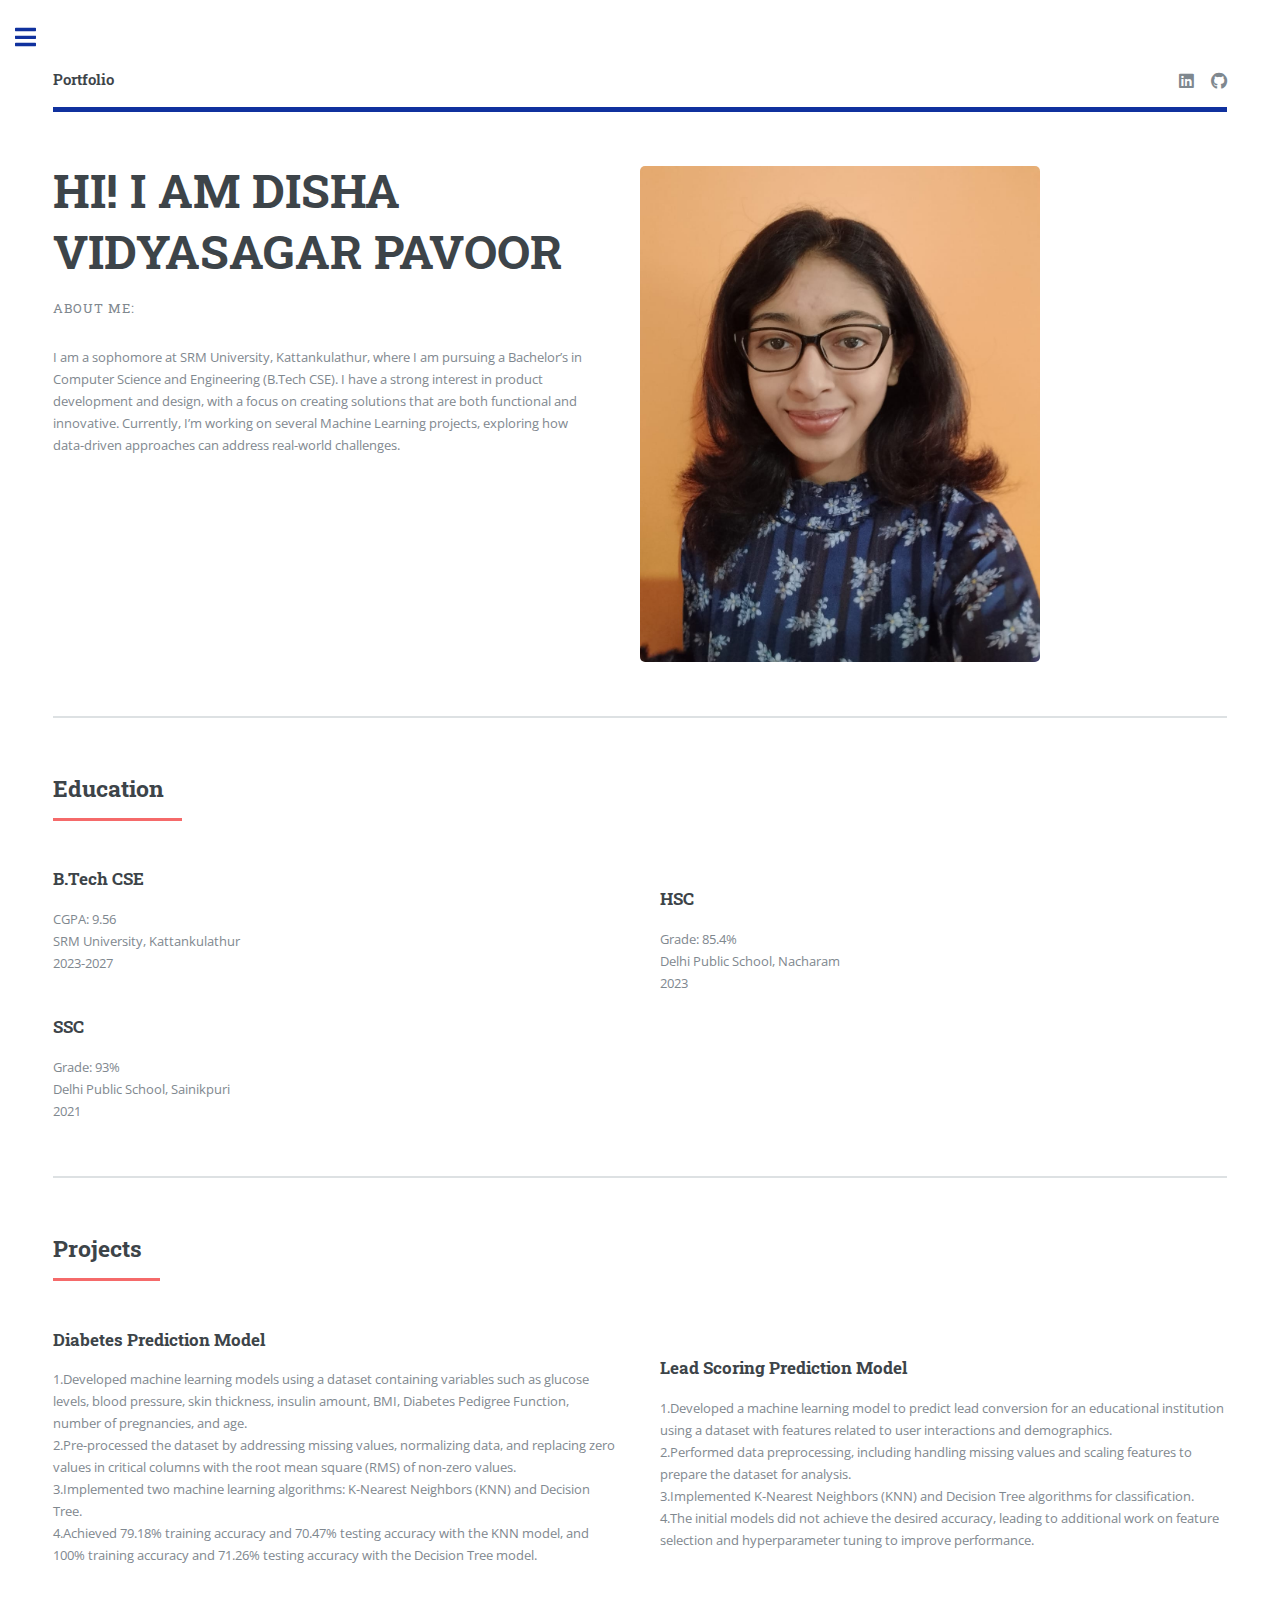
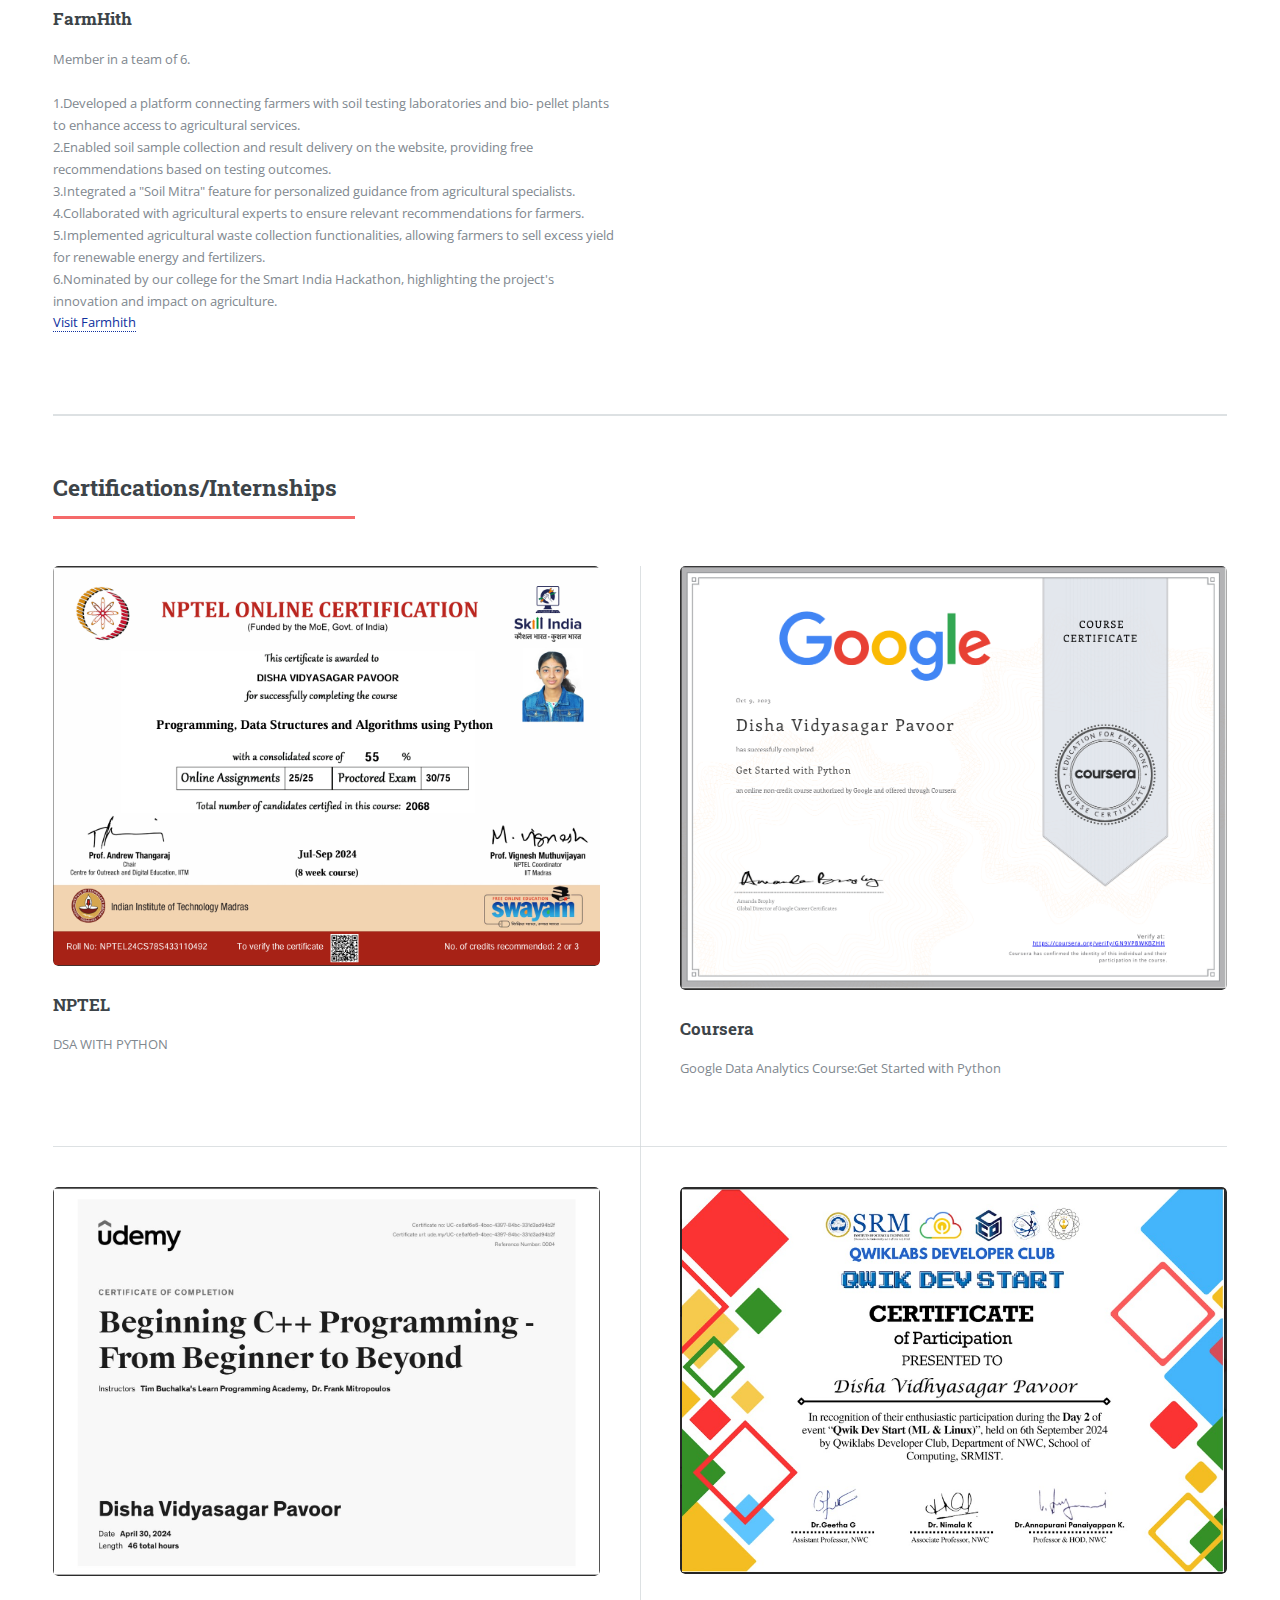
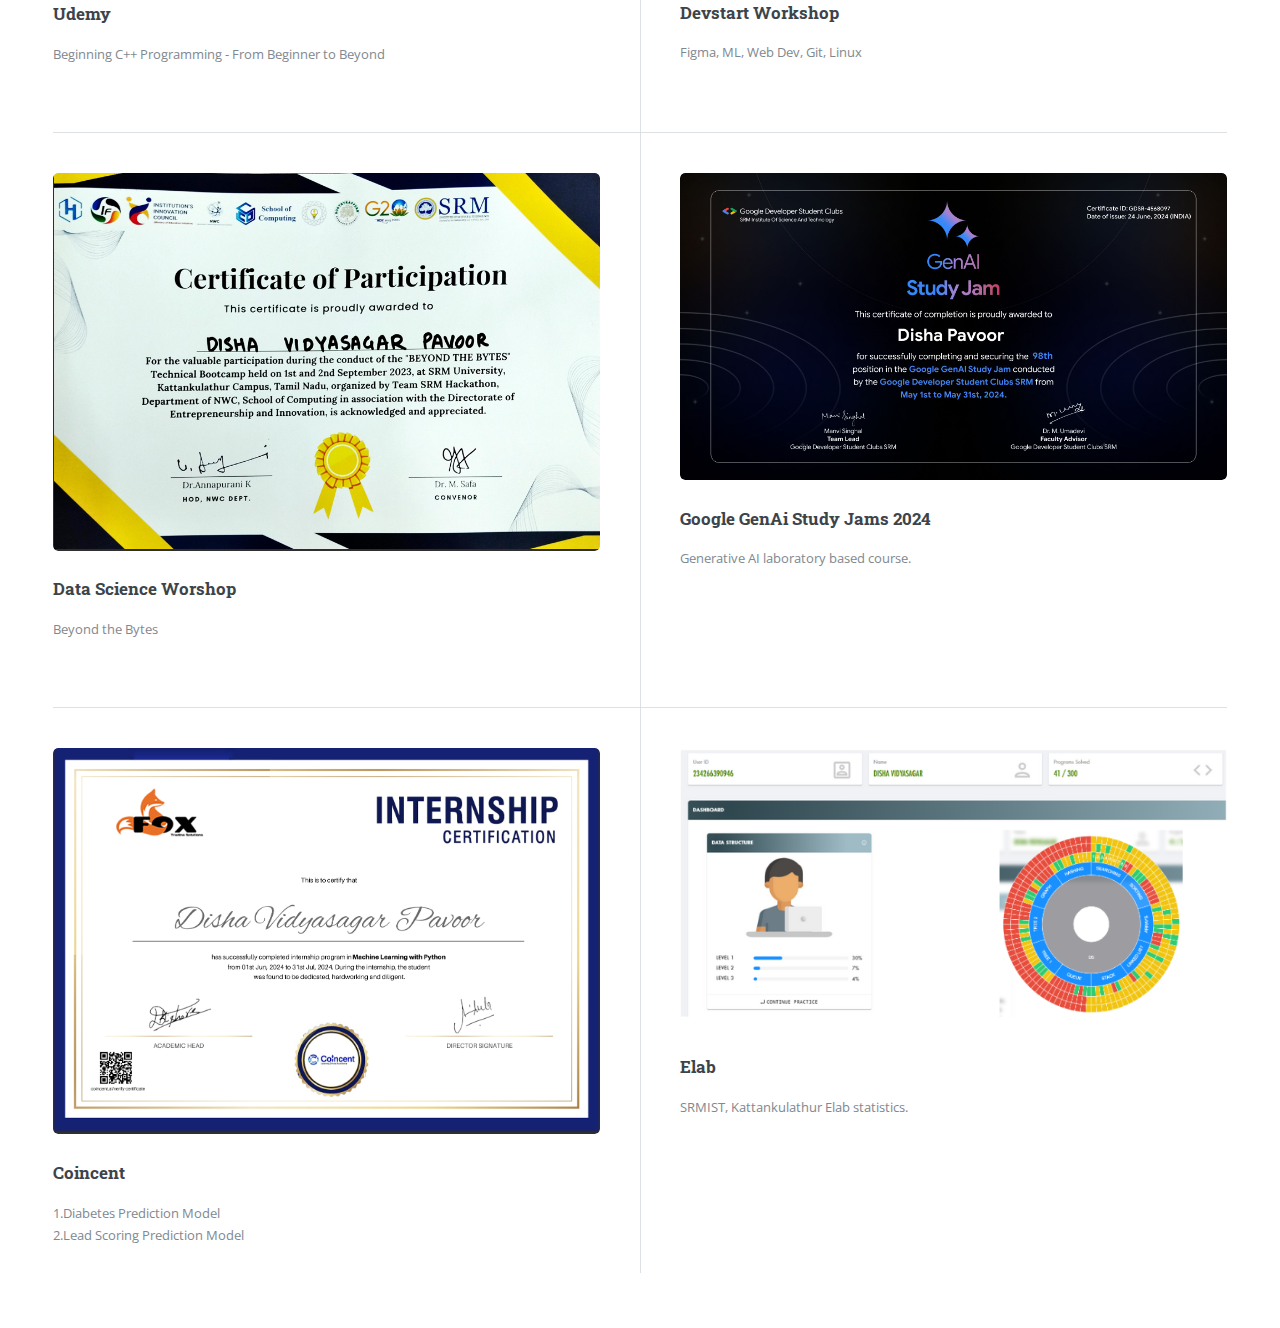
<file: index.html>
<!DOCTYPE HTML>
<!--
	Editorial by HTML5 UP
	html5up.net | @ajlkn
	Free for personal and commercial use under the CCA 3.0 license (html5up.net/license)
-->
<html>
	<head>
		<title>Portfolio_Disha_Pavoor</title>
		<meta charset="utf-8" />
		<meta name="viewport" content="width=device-width, initial-scale=1, user-scalable=no" />
		<link rel="stylesheet" href="assets/css/main.css" />
	</head>
	<body class="is-preload">

		<!-- Wrapper -->
			<div id="wrapper">

				<!-- Main -->
					<div id="main">
						<div class="inner">

							<!-- Header -->
								<header id="header">
									<a href="index.html" class="logo"><strong>Portfolio</strong></a>
									<ul class="icons">
										<li><a href="https://www.linkedin.com/in/disha-pavoor-425a71288" class="icon brands fa-linkedin"><span class="label">Linkedin</span></a></li>
										<li><a href="https://github.com/The-only-Direction" class="icon brands fa-github"><span class="label">Github</span></a></li>
									</ul>
								</header>

							<!-- Banner -->
								<section id="banner">
									<div class="content">
										<header>
											<h1>HI! I AM DISHA VIDYASAGAR PAVOOR<br /></h1>
											<p>ABOUT ME:</p>
										</header>
										<p> I am a sophomore at SRM University, Kattankulathur, where I am pursuing a Bachelor’s in Computer Science and Engineering (B.Tech CSE). I have a strong interest in product development and design, with a focus on creating solutions that are both functional and innovative. Currently, I’m working on several Machine Learning projects, exploring how data-driven approaches can address real-world challenges.</p>
										<ul class="actions">
											<!--li><a href="#" class="button big">Learn More</a></li-->
										</ul>
									</div>
									<span class="image object">
										<img src="images/Disha_pic1.jpg"alt=""style="width:400px; height=400px;"/>
									</span>
								</section>

							<!-- Section -->
							<section>
								<header class="major">
									<h2>Education</h2>
								</header>
								<div class="features">
									<article>
										<div class="content">
											<h3>B.Tech CSE</h3>
											<p>CGPA: 9.56<br>SRM University, Kattankulathur<br>2023-2027</p>
										</div>
									</article>
									<article>
										<div class="content">
											<h3>HSC</h3>
											<p>Grade: 85.4%<br>Delhi Public School, Nacharam<br>2023</p>
										</div>
									</article>
									<article>
										<div class="content">
											<h3>SSC</h3>
											<p>Grade: 93%<br>Delhi Public School, Sainikpuri<br>2021</p>
										</div>
									</article>
								</div>
							</section>
							<section>
								<header class="major">
									<h2>Projects</h2>
								</header>
								<div class="features">
									<article>
										<div class="content">
											<h3>Diabetes Prediction Model</h3>
											<p> 1.Developed machine learning models using a dataset containing variables such
												 as glucose levels, blood pressure, skin thickness, insulin amount, BMI, Diabetes
												 Pedigree Function, number of pregnancies, and age.<br>
												2.Pre-processed the dataset by addressing missing values, normalizing data, and
												 replacing zero values in critical columns with the root mean square (RMS) of
												 non-zero values.<br>
												3.Implemented two machine learning algorithms: K-Nearest Neighbors (KNN) and
												 Decision Tree.<br>
												4.Achieved 79.18% training accuracy and 70.47% testing accuracy with the KNN
												model, and 100% training accuracy and 71.26% testing accuracy with the
												Decision Tree model.</p>
										</div>
									</article>
									<article>
										<div class=""content>
											<h3>Lead Scoring Prediction Model</h3>
											<p> 1.Developed a machine learning model to predict lead conversion for an
												educational institution using a dataset with features related to user interactions
												and demographics.<br>
												2.Performed data preprocessing, including handling missing values and scaling
												features to prepare the dataset for analysis.<br>
												3.Implemented K-Nearest Neighbors (KNN) and Decision Tree algorithms for
												classification.<br>
												4.The initial models did not achieve the desired accuracy, leading to additional
												work on feature selection and hyperparameter tuning to improve performance.<br>
										</p>
									</article>
									<article>
										<div class=""content>
											<h3>FarmHith</h3>
											<p> Member in a team of 6.<br><br>

												1.Developed a platform connecting farmers with soil testing laboratories and bio-
												pellet plants to enhance access to agricultural services.<br>												
												2.Enabled soil sample collection and result delivery on the website, providing free
												recommendations based on testing outcomes.<br>
												3.Integrated a "Soil Mitra" feature for personalized guidance from agricultural
												specialists.<br>
												4.Collaborated with agricultural experts to ensure relevant recommendations for
												farmers.<br>
												5.Implemented agricultural waste collection functionalities, allowing farmers to
												sell excess yield for renewable energy and fertilizers.<br>
												6.Nominated by our college for the Smart India Hackathon, highlighting the
												project's innovation and impact on agriculture.<br>
												<a href="https://www.farmhith.in/" target="_blank">Visit Farmhith</a>
										</p>
									</article>
								</div>
							</section>

							<!-- Section -->
								<section>
									<header class="major">
										<h2>Certifications/Internships</h2>
									</header>
									<div class="posts">
										<article>
											<a href="#" class="image">
    <img src="images/nptel.png" alt="NPTEL" class="nptel-image"/>
</a>

<style>
.nptel-image {
    width: 400px;
    height: 400px;
}
</style>

											<h3>NPTEL</h3>
											<p>DSA WITH PYTHON</p>
											<ul class="actions">
												<!--li><a href="#" class="button">More</a></li-->
											</ul>
										</article>
										<article>
											<a href="#" class="image"><img src="images/Coursera.png" alt="" /></a>
											<h3>Coursera</h3>
											<p>Google Data Analytics Course:Get Started with Python</p>
											<ul class="actions">
												<!--li><a href="#" class="button">More</a></li-->
											</ul>
										</article>
										<article>
											<a href="#" class="image"><img src="images/Udemy.png" alt="" /></a>
											<h3>Udemy</h3>
											<p>Beginning C++ Programming - From Beginner to Beyond</p>
											<ul class="actions">
												<!--li><a href="#" class="button">More</a></li-->
											</ul>
										</article>
										<article>
											<a href="#" class="image"><img src="images/DevStart.png" alt="" /></a>
											<h3>Devstart Workshop</h3>
											<p>Figma, ML, Web Dev, Git, Linux</p>
											<ul class="actions">
												<!--li><a href="#" class="button">More</a></li-->
											</ul>
										</article>
										<article>
											<a href="#" class="image"><img src="images/Workshop.png" alt="" /></a>
											<h3>Data Science Worshop</h3>
											<p>Beyond the Bytes</p>
											<ul class="actions">
												<!--li><a href="#" class="button">More</a></li-->
											</ul>
										</article>
										<article>
											<a href="#" class="image"><img src="images/StudyJamsGenAi.jpg" alt="" /></a>
											<h3>Google GenAi Study Jams 2024</h3>
											<p>Generative AI laboratory based course.</p>
											<ul class="actions">
												<!--li><a href="#" class="button">More</a></li-->
											</ul>
										</article>
										<article>
											<a href="#" class="image"><img src="images/Coincent.png" alt="" /></a>
											<h3>Coincent</h3>
											<p>1.Diabetes Prediction Model<br>2.Lead Scoring Prediction Model</p>
											<ul class="actions">
												<!--li><a href="#" class="button">More</a></li-->
											</ul>
										</article>
										<article>
											<a href="#" class="image"><img src="images/Elab_2024.png" alt="" /></a>
											<h3>Elab</h3>
											<p>SRMIST, Kattankulathur Elab statistics.</p>
											<ul class="actions">
												<!--li><a href="#" class="button">More</a></li-->
											</ul>
										</article>
									</div>
								</section>

						</div>
					</div>

				<!-- Sidebar -->
					<div id="sidebar">
						<div class="inner">

							<!-- Search -->
								<section id="search" class="alt">
									<form method="post" action="#">
										<input type="text" name="query" id="query" placeholder="Search" />
									</form>
								</section>

							<!-- Menu -->
								<nav id="menu">
									<header class="major">
										<h2>Menu</h2>
									</header>
									<ul>
										<li><a href="index.html">Homepage</a></li>
										<li><a href="generic.html">Hackathons and Skills</a></li>
										<li><a href="elements.html">Co-curriculars</a></li>
										<!--li>
											<span class="opener">Submenu</span>
											<ul>
												<li><a href="#">Lorem Dolor</a></li>
												<li><a href="#">Ipsum Adipiscing</a></li>
												<li><a href="#">Tempus Magna</a></li>
												<li><a href="#">Feugiat Veroeros</a></li>
											</ul>
										</li>
										<li><a href="#">Etiam Dolore</a></li>
										<li><a href="#">Adipiscing</a></li>
										<li>
											<span class="opener">Another Submenu</span>
											<ul>
												<li><a href="#">Lorem Dolor</a></li>
												<li><a href="#">Ipsum Adipiscing</a></li>
												<li><a href="#">Tempus Magna</a></li>
												<li><a href="#">Feugiat Veroeros</a></li>
											</ul>
										</li>
										<li><a href="#">Maximus Erat</a></li>
										<li><a href="#">Sapien Mauris</a></li>
										<li><a href="#">Amet Lacinia</a></li-->
									</ul>
								</nav>

							<!-- Section >
								<section>
									<header class="major">
										<h2>Ante interdum</h2>
									</header>
									<div class="mini-posts">
										<article>
											<a href="#" class="image"><img src="images/pic07.jpg" alt="" /></a>
											<p>Aenean ornare velit lacus, ac varius enim lorem ullamcorper dolore aliquam.</p>
										</article>
										<article>
											<a href="#" class="image"><img src="images/pic08.jpg" alt="" /></a>
											<p>Aenean ornare velit lacus, ac varius enim lorem ullamcorper dolore aliquam.</p>
										</article>
										<article>
											<a href="#" class="image"><img src="images/pic09.jpg" alt="" /></a>
											<p>Aenean ornare velit lacus, ac varius enim lorem ullamcorper dolore aliquam.</p>
										</article>
									</div>
									<ul class="actions">
										<li><a href="#" class="button">More</a></li>
									</ul>
								</section-->

							<!-- Section -->
								<section>
									<header class="major">
										<h2>Get in touch</h2>
									</header>
									<p>My details are listed here!</p>
									<ul class="contact">
										<li class="icon solid fa-envelope"><a href="#">dishavpavoor@gmail.com</a></li>
										<li class="icon solid fa-phone">+91 6304044608</li>
									</ul>
								</section>

							<!-- Footer -->
								<footer id="footer">
									<p class="copyright">&copy; Untitled. All rights reserved. Demo Images: <a href="https://unsplash.com">Unsplash</a>. Design: <a href="https://html5up.net">HTML5 UP</a>.</p>
								</footer>

						</div>
					</div>

			</div>

		<!-- Scripts -->
			<script src="assets/js/jquery.min.js"></script>
			<script src="assets/js/browser.min.js"></script>
			<script src="assets/js/breakpoints.min.js"></script>
			<script src="assets/js/util.js"></script>
			<script src="assets/js/main.js"></script>

	</body>
</html>
</file>
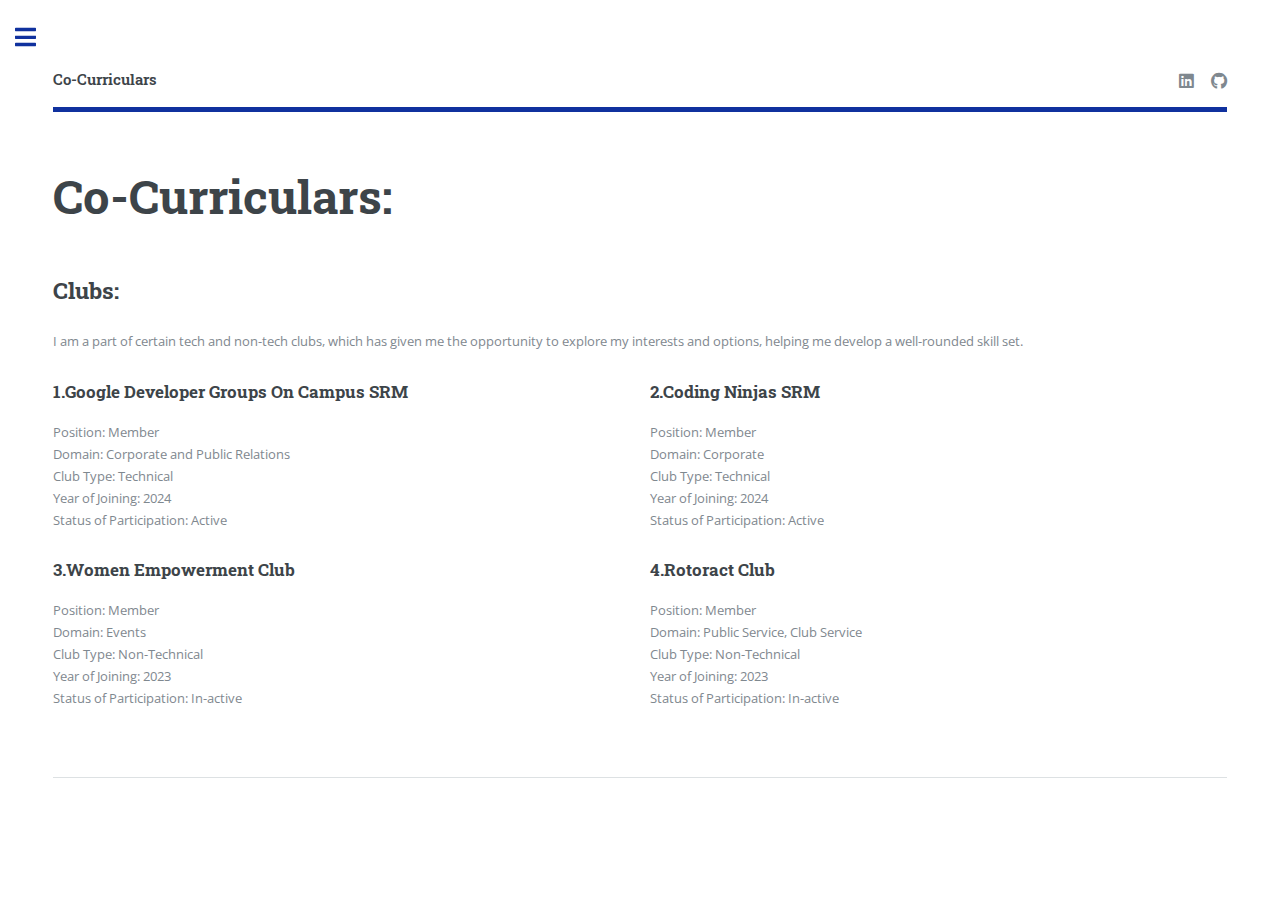
<file: elements.html>
<!DOCTYPE HTML>
<!--
	Editorial by HTML5 UP
	html5up.net | @ajlkn
	Free for personal and commercial use under the CCA 3.0 license (html5up.net/license)
-->
<html>
	<head>
		<title>Co-Curriculars</title>
		<meta charset="utf-8" />
		<meta name="viewport" content="width=device-width, initial-scale=1, user-scalable=no" />
		<link rel="stylesheet" href="assets/css/main.css" />
	</head>
	<body class="is-preload">

		<!-- Wrapper -->
			<div id="wrapper">

				<!-- Main -->
					<div id="main">
						<div class="inner">

							<!-- Header -->
								<header id="header">
									<a href="index.html" class="logo"><strong>Co-Curriculars</strong></a>
									<ul class="icons">
										<li><a href="https://www.linkedin.com/in/disha-pavoor-425a71288" class="icon brands fa-linkedin"><span class="label">Linkedin</span></a></li>
										<li><a href="https://github.com/The-only-Direction" class="icon brands fa-github"><span class="label">Github</span></a></li>
									</ul>
								</header>

							<!-- Content -->
								<section>
									<header class="main">
										<h1>Co-Curriculars:</h1>
									</header>

									<!-- Content -->
										<h2 id="content">Clubs:</h2>
										<p>I am a part of certain tech and non-tech clubs, which has given me the opportunity to explore my interests and options, helping me develop a well-rounded skill set.</p>
										<div class="row">
											<div class="col-6 col-12-small">
												<h3>1.Google Developer Groups On Campus SRM</h3>
												 <p>Position: Member<br>
													Domain: Corporate and Public Relations<br>
													Club Type: Technical<br>
													Year of Joining: 2024<br>
													Status of Participation: Active</p>
												
												
											</div>
											<div class="col-6 col-12-small">
												<h3>2.Coding Ninjas SRM</h3>
												<p>Position: Member<br>
												   Domain: Corporate<br>
												   Club Type: Technical<br>
												   Year of Joining: 2024<br>
												   Status of Participation: Active</p>
																							
											</div>
											<!-- Break -->
											<div class="col-6 col-12-medium">
												<h3>3.Women Empowerment Club</h3>
												<p>Position: Member<br>
													Domain: Events<br>
													Club Type: Non-Technical<br>
													Year of Joining: 2023<br>
													Status of Participation: In-active</p>											</div>
											<div class="col-6 col-12-medium">
												<h3>4.Rotoract Club</h3>
												<p>Position: Member<br>
													Domain: Public Service, Club Service<br>
													Club Type: Non-Technical<br>
													Year of Joining: 2023<br>
													Status of Participation: In-active</p>												</div>
											<div class="col-4 col-12-medium">
											</div>
										</div>

									<hr class="major" />

				<!-- Sidebar -->
				<div id="sidebar">
					<div class="inner">

						<!-- Search -->
							<section id="search" class="alt">
								<form method="post" action="#">
									<input type="text" name="query" id="query" placeholder="Search" />
								</form>
							</section>

						<!-- Menu -->
							<nav id="menu">
								<header class="major">
									<h2>Menu</h2>
								</header>
								<ul>
									<li><a href="index.html">Homepage</a></li>
									<li><a href="generic.html">Hackathons and Skills</a></li>
									<li><a href="elements.html">Co-Curriculars</a></li>


							<!-- Section >
								<section>
									<header class="major">
										<h2>Ante interdum</h2>
									</header>
									<div class="mini-posts">
										<article>
											<a href="#" class="image"><img src="images/pic07.jpg" alt="" /></a>
											<p>Aenean ornare velit lacus, ac varius enim lorem ullamcorper dolore aliquam.</p>
										</article>
										<article>
											<a href="#" class="image"><img src="images/pic08.jpg" alt="" /></a>
											<p>Aenean ornare velit lacus, ac varius enim lorem ullamcorper dolore aliquam.</p>
										</article>
										<article>
											<a href="#" class="image"><img src="images/pic09.jpg" alt="" /></a>
											<p>Aenean ornare velit lacus, ac varius enim lorem ullamcorper dolore aliquam.</p>
										</article>
									</div>
									<ul class="actions">
										<li><a href="#" class="button">More</a></li>
									</ul>
								</section>

							< Section >
								<section>
									<header class="major">
										<h2>Get in touch</h2>
									</header>
									<p>Sed varius enim lorem ullamcorper dolore aliquam aenean ornare velit lacus, ac varius enim lorem ullamcorper dolore. Proin sed aliquam facilisis ante interdum. Sed nulla amet lorem feugiat tempus aliquam.</p>
									<ul class="contact">
										<li class="icon solid fa-envelope"><a href="#">information@untitled.tld</a></li>
										<li class="icon solid fa-phone">(000) 000-0000</li>
										<li class="icon solid fa-home">1234 Somewhere Road #8254<br />
										Nashville, TN 00000-0000</li>
									</ul>
								</section>
							</ul>
						</nav-->
								<!-- Section -->
									<section>
								    	<header class="major">
											<h2>Get in touch</h2>
											</header>
									    	<p>My details are listed here!</p>
											<ul class="contact">
											<li class="icon solid fa-envelope"><a href="#">dishavpavoor@gmail.com</a></li>
										    <li class="icon solid fa-phone">+91 6304044608</li>
										</ul>
									</section>

							<!-- Footer -->
								<footer id="footer">
									<p class="copyright">&copy; Untitled. All rights reserved. Demo Images: <a href="https://unsplash.com">Unsplash</a>. Design: <a href="https://html5up.net">HTML5 UP</a>.</p>
								</footer>

						</div>
					</div>

			</div>

		<!-- Scripts -->
			<script src="assets/js/jquery.min.js"></script>
			<script src="assets/js/browser.min.js"></script>
			<script src="assets/js/breakpoints.min.js"></script>
			<script src="assets/js/util.js"></script>
			<script src="assets/js/main.js"></script>

	</body>
</html>
</file>
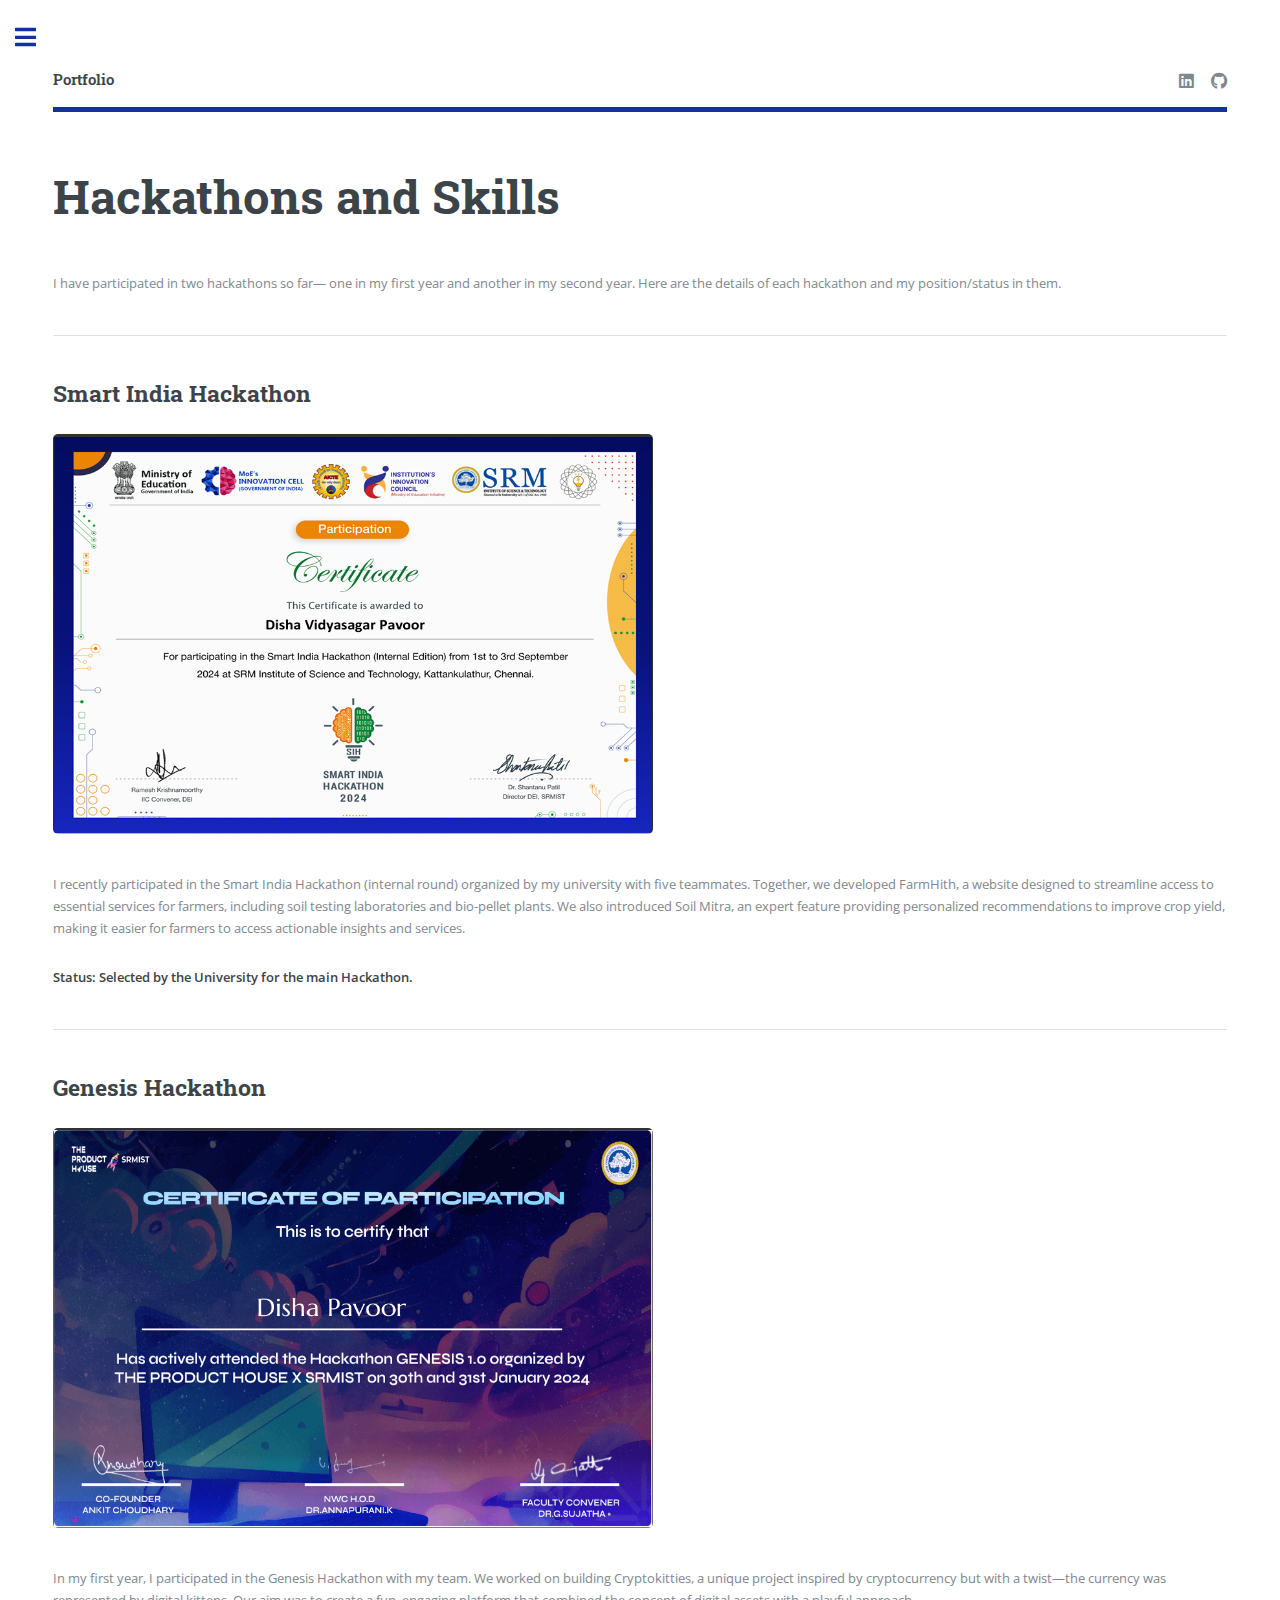
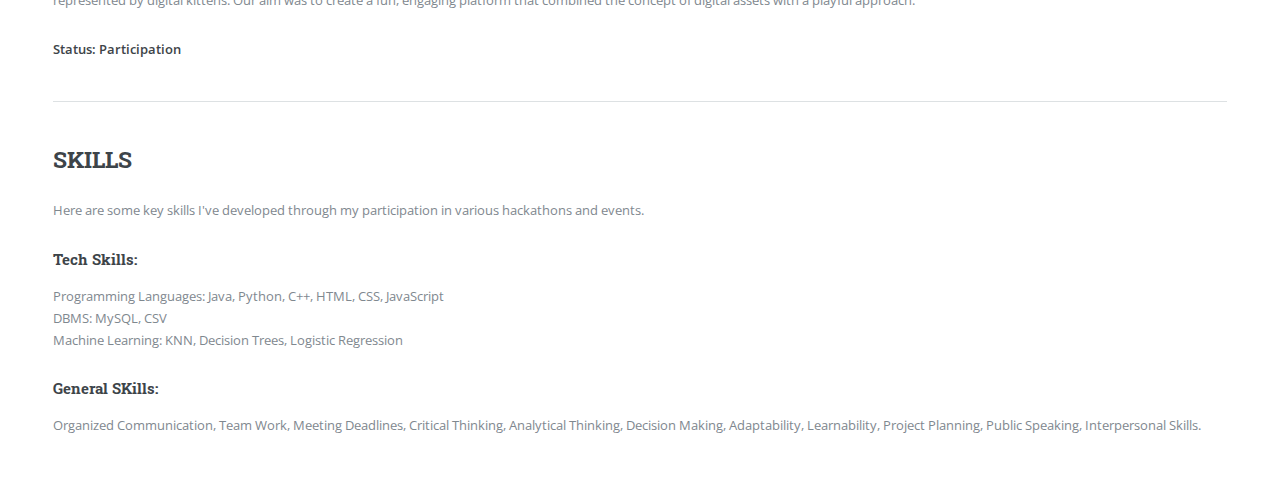
<file: generic.html>
<!DOCTYPE HTML>
<!--
	Editorial by HTML5 UP
	html5up.net | @ajlkn
	Free for personal and commercial use under the CCA 3.0 license (html5up.net/license)
-->
<html>
	<head>
		<title>Hackathons and Skills</title>
		<meta charset="utf-8" />
		<meta name="viewport" content="width=device-width, initial-scale=1, user-scalable=no" />
		<link rel="stylesheet" href="assets/css/main.css" />
	</head>
	<body class="is-preload">

		<!-- Wrapper -->
			<div id="wrapper">

				<!-- Main -->
					<div id="main">
						<div class="inner">

							<!-- Header -->
								<header id="header">
									<a href="index.html" class="logo"><strong>Portfolio</strong></a>
									<ul class="icons">
										<li><a href="https://www.linkedin.com/in/disha-pavoor-425a71288" class="icon brands fa-linkedin"><span class="label">Linkedin</span></a></li>
										<li><a href="https://github.com/The-only-Direction" class="icon brands fa-github"><span class="label">Github</span></a></li>

									</ul>
								</header>

							<!-- Content -->
								<section>
									<header class="main">
										<h1>Hackathons and Skills</h1>
									</header>
									<p>I have participated in two hackathons so far— one in my first year and another in my second year. Here are the details of each hackathon and my position/status in them.</p>
									<!--p>Lorem ipsum dolor sit amet, consectetur adipiscing elit. Duis dapibus rutrum facilisis. Class aptent taciti sociosqu ad litora torquent per conubia nostra, per inceptos himenaeos. Etiam tristique libero eu nibh porttitor fermentum. Nullam venenatis erat id vehicula viverra. Nunc ultrices eros ut ultricies condimentum. Mauris risus lacus, blandit sit amet venenatis non, bibendum vitae dolor. Nunc lorem mauris, fringilla in aliquam at, euismod in lectus. Pellentesque habitant morbi tristique senectus et netus et malesuada fames ac turpis egestas. In non lorem sit amet elit placerat maximus. Pellentesque aliquam maximus risus, vel sed vehicula.</p>
									<p>Interdum et malesuada fames ac ante ipsum primis in faucibus. Pellentesque venenatis dolor imperdiet dolor mattis sagittis. Praesent rutrum sem diam, vitae egestas enim auctor sit amet. Pellentesque leo mauris, consectetur id ipsum sit amet, fersapien risus, commodo eget turpis at, elementum convallis elit. Pellentesque enim turpis, hendrerit tristique lorem ipsum dolor.</p-->
									<hr class="major" />

									<h2>Smart India Hackathon</h2>
									<span class="image main"><img src="images/SIH.png" alt=""style="width:600px;height:400px"/></span>

									<p>I recently participated in the Smart India Hackathon (internal round) organized by my university with five teammates. Together, we developed FarmHith, a website designed to streamline access to essential services for farmers, including soil testing laboratories and bio-pellet plants. We also introduced Soil Mitra, an expert feature providing personalized recommendations to improve crop yield, making it easier for farmers to access actionable insights and services.</p>
									<p><strong>Status: Selected by the University for the main Hackathon.</strong></p>
									<hr class="major" />

									<h2>Genesis Hackathon</h2>
									<span class="image main"><img src="images/Genesis.png" alt=""style="width:600px;height:400px"/></span>
									<p>In my first year, I participated in the Genesis Hackathon with my team. We worked on building Cryptokitties, a unique project inspired by cryptocurrency but with a twist—the currency was represented by digital kittens. Our aim was to create a fun, engaging platform that combined the concept of digital assets with a playful approach.</p>
									<p><strong>Status: Participation</strong></p>

									<hr class="major" />

									<h2>SKILLS</h2>
									<p>Here are some key skills I've developed through my participation in various hackathons and events.</p>
									<h4>Tech Skills:</h4>
									<p>Programming Languages:
										Java, Python, C++, HTML, CSS,
										JavaScript<br>
										DBMS: MySQL, CSV<br>
										Machine Learning:
										KNN, Decision Trees, Logistic
										Regression</p>
									<h4>General SKills:</h4>
									<p>Organized
										Communication,
										Team Work,
										Meeting Deadlines,
										Critical Thinking,
										Analytical Thinking,
										Decision Making,
										Adaptability,
										Learnability,
										Project Planning,
										Public Speaking,
										Interpersonal Skills.</p>	
								</section>

						</div>
					</div>

<!-- Sidebar -->
<div id="sidebar">
	<div class="inner">

		<!-- Search -->
			<section id="search" class="alt">
				<form method="post" action="#">
					<input type="text" name="query" id="query" placeholder="Search" />
				</form>
			</section>

		<!-- Menu -->
			<nav id="menu">
				<header class="major">
					<h2>Menu</h2>
				</header>
				<ul>
					<li><a href="index.html">Homepage</a></li>
					<li><a href="generic.html">Hackathons and Skills</a></li>
					<li><a href="elements.html">Co-Curriculars</a></li>
					<!--li>
						<span class="opener">Submenu</span>
						<ul>
							<li><a href="#">Lorem Dolor</a></li>
							<li><a href="#">Ipsum Adipiscing</a></li>
							<li><a href="#">Tempus Magna</a></li>
							<li><a href="#">Feugiat Veroeros</a></li>
						</ul>
					</li>
					<li><a href="#">Etiam Dolore</a></li>
					<li><a href="#">Adipiscing</a></li>
					<li>
						<span class="opener">Another Submenu</span>
						<ul>
							<li><a href="#">Lorem Dolor</a></li>
							<li><a href="#">Ipsum Adipiscing</a></li>
							<li><a href="#">Tempus Magna</a></li>
							<li><a href="#">Feugiat Veroeros</a></li>
						</ul>
					</li>
					<li><a href="#">Maximus Erat</a></li>
					<li><a href="#">Sapien Mauris</a></li>
					<li><a href="#">Amet Lacinia</a></li-->
				</ul>
			</nav>


							<!-- Section>
								<section>
									<header class="major">
										<h2>Ante interdum</h2>
									</header>
									<div class="mini-posts">
										<article>
											<a href="#" class="image"><img src="images/pic07.jpg" alt="" /></a>
											<p>Aenean ornare velit lacus, ac varius enim lorem ullamcorper dolore aliquam.</p>
										</article>
										<article>
											<a href="#" class="image"><img src="images/pic08.jpg" alt="" /></a>
											<p>Aenean ornare velit lacus, ac varius enim lorem ullamcorper dolore aliquam.</p>
										</article>
										<article>
											<a href="#" class="image"><img src="images/pic09.jpg" alt="" /></a>
											<p>Aenean ornare velit lacus, ac varius enim lorem ullamcorper dolore aliquam.</p>
										</article>
									</div>
									<ul class="actions">
										<li><a href="#" class="button">More</a></li>
									</ul>
								</section-->

							<!-- Section -->
							<section>
								<header class="major">
									<h2>Get in touch</h2>
								</header>
								<p>My details are listed here!</p>
								<ul class="contact">
									<li class="icon solid fa-envelope"><a href="#">dishavpavoor@gmail.com</a></li>
									<li class="icon solid fa-phone">+91 6304044608</li>
								</ul>
							</section>

							<!-- Footer -->
								<footer id="footer">
									<p class="copyright">&copy; Untitled. All rights reserved. Demo Images: <a href="https://unsplash.com">Unsplash</a>. Design: <a href="https://html5up.net">HTML5 UP</a>.</p>
								</footer>

						</div>
					</div>

			</div>

		<!-- Scripts -->
			<script src="assets/js/jquery.min.js"></script>
			<script src="assets/js/browser.min.js"></script>
			<script src="assets/js/breakpoints.min.js"></script>
			<script src="assets/js/util.js"></script>
			<script src="assets/js/main.js"></script>

	</body>
</html>
</file>
<file: assets/css/main.css>
@import url(fontawesome-all.min.css);
@import url("https://fonts.googleapis.com/css?family=Open+Sans:400,600,400italic,600italic|Roboto+Slab:400,700");
/*
	Editorial by HTML5 UP
	html5up.net | @ajlkn
	Free for personal and commercial use under the CCA 3.0 license (html5up.net/license)
*/
html, body, div, span, applet, object,
iframe, h1, h2, h3, h4, h5, h6, p, blockquote,
pre, a, abbr, acronym, address, big, cite,
code, del, dfn, em, img, ins, kbd, q, s, samp,
small, strike, strong, sub, sup, tt, var, b,
u, i, center, dl, dt, dd, ol, ul, li, fieldset,
form, label, legend, table, caption, tbody,
tfoot, thead, tr, th, td, article, aside,
canvas, details, embed, figure, figcaption,
footer, header, hgroup, menu, nav, output, ruby,
section, summary, time, mark, audio, video {
  margin: 0;
  padding: 0;
  border: 0;
  font-size: 100%;
  font: inherit;
  vertical-align: baseline; }

article, aside, details, figcaption, figure,
footer, header, hgroup, menu, nav, section {
  display: block; }

body {
  line-height: 1; }

ol, ul {
  list-style: none; }

blockquote, q {
  quotes: none; }
  blockquote:before, blockquote:after, q:before, q:after {
    content: '';
    content: none; }

table {
  border-collapse: collapse;
  border-spacing: 0; }

body {
  -webkit-text-size-adjust: none; }

mark {
  background-color: transparent;
  color: inherit; }

input::-moz-focus-inner {
  border: 0;
  padding: 0; }

input, select, textarea {
  -moz-appearance: none;
  -webkit-appearance: none;
  -ms-appearance: none;
  appearance: none; }

/* Basic */
@-ms-viewport {
  width: device-width; }

body {
  -ms-overflow-style: scrollbar; }

@media screen and (max-width: 480px) {
  html, body {
    min-width: 320px; } }

html {
  box-sizing: border-box; }

*, *:before, *:after {
  box-sizing: inherit; }

body {
  background: #ffffff; }
  body.is-preload *, body.is-preload *:before, body.is-preload *:after, body.is-resizing *, body.is-resizing *:before, body.is-resizing *:after {
    -moz-animation: none !important;
    -webkit-animation: none !important;
    -ms-animation: none !important;
    animation: none !important;
    -moz-transition: none !important;
    -webkit-transition: none !important;
    -ms-transition: none !important;
    transition: none !important; }

/* Type */
body, input, select, textarea {
  color: #7f888f;
  font-family: "Open Sans", sans-serif;
  font-size: 13pt;
  font-weight: 400;
  line-height: 1.65; }
  @media screen and (max-width: 1680px) {
    body, input, select, textarea {
      font-size: 11pt; } }
  @media screen and (max-width: 1280px) {
    body, input, select, textarea {
      font-size: 10pt; } }
  @media screen and (max-width: 360px) {
    body, input, select, textarea {
      font-size: 9pt; } }

a {
  -moz-transition: color 0.2s ease-in-out, border-bottom-color 0.2s ease-in-out;
  -webkit-transition: color 0.2s ease-in-out, border-bottom-color 0.2s ease-in-out;
  -ms-transition: color 0.2s ease-in-out, border-bottom-color 0.2s ease-in-out;
  transition: color 0.2s ease-in-out, border-bottom-color 0.2s ease-in-out;
  border-bottom: dotted 1px;
  color: #10319e;
  text-decoration: none; }
  a:hover {
    border-bottom-color: #10319e;
    color: #10319e !important; }
    a:hover strong {
      color: inherit; }

strong, b {
  color: #3d4449;
  font-weight: 600; }

em, i {
  font-style: italic; }

p {
  margin: 0 0 2em 0; }

h1, h2, h3, h4, h5, h6 {
  color: #3d4449;
  font-family: "Roboto Slab", serif;
  font-weight: 700;
  line-height: 1.5;
  margin: 0 0 1em 0; }
  h1 a, h2 a, h3 a, h4 a, h5 a, h6 a {
    color: inherit;
    text-decoration: none;
    border-bottom: 0; }

h1 {
  font-size: 4em;
  margin: 0 0 0.5em 0;
  line-height: 1.3; }

h2 {
  font-size: 1.75em; }

h3 {
  font-size: 1.25em; }

h4 {
  font-size: 1.1em; }

h5 {
  font-size: 0.9em; }

h6 {
  font-size: 0.7em; }

@media screen and (max-width: 1680px) {
  h1 {
    font-size: 3.5em; } }

@media screen and (max-width: 980px) {
  h1 {
    font-size: 3.25em; } }

@media screen and (max-width: 736px) {
  h1 {
    font-size: 2em;
    line-height: 1.4; }
  h2 {
    font-size: 1.5em; } }

sub {
  font-size: 0.8em;
  position: relative;
  top: 0.5em; }

sup {
  font-size: 0.8em;
  position: relative;
  top: -0.5em; }

blockquote {
  border-left: solid 3px rgba(210, 215, 217, 0.75);
  font-style: italic;
  margin: 0 0 2em 0;
  padding: 0.5em 0 0.5em 2em; }

code {
  background: rgba(230, 235, 237, 0.25);
  border-radius: 0.375em;
  border: solid 1px rgba(210, 215, 217, 0.75);
  font-family: "Courier New", monospace;
  font-size: 0.9em;
  margin: 0 0.25em;
  padding: 0.25em 0.65em; }

pre {
  -webkit-overflow-scrolling: touch;
  font-family: "Courier New", monospace;
  font-size: 0.9em;
  margin: 0 0 2em 0; }
  pre code {
    display: block;
    line-height: 1.75;
    padding: 1em 1.5em;
    overflow-x: auto; }

hr {
  border: 0;
  border-bottom: solid 1px rgba(210, 215, 217, 0.75);
  margin: 2em 0; }
  hr.major {
    margin: 3em 0; }

.align-left {
  text-align: left; }

.align-center {
  text-align: center; }

.align-right {
  text-align: right; }

/* Row */
.row {
  display: flex;
  flex-wrap: wrap;
  box-sizing: border-box;
  align-items: stretch; }
  .row > * {
    box-sizing: border-box; }
  .row.gtr-uniform > * > :last-child {
    margin-bottom: 0; }
  .row.aln-left {
    justify-content: flex-start; }
  .row.aln-center {
    justify-content: center; }
  .row.aln-right {
    justify-content: flex-end; }
  .row.aln-top {
    align-items: flex-start; }
  .row.aln-middle {
    align-items: center; }
  .row.aln-bottom {
    align-items: flex-end; }
  .row > .imp {
    order: -1; }
  .row > .col-1 {
    width: 8.33333%; }
  .row > .off-1 {
    margin-left: 8.33333%; }
  .row > .col-2 {
    width: 16.66667%; }
  .row > .off-2 {
    margin-left: 16.66667%; }
  .row > .col-3 {
    width: 25%; }
  .row > .off-3 {
    margin-left: 25%; }
  .row > .col-4 {
    width: 33.33333%; }
  .row > .off-4 {
    margin-left: 33.33333%; }
  .row > .col-5 {
    width: 41.66667%; }
  .row > .off-5 {
    margin-left: 41.66667%; }
  .row > .col-6 {
    width: 50%; }
  .row > .off-6 {
    margin-left: 50%; }
  .row > .col-7 {
    width: 58.33333%; }
  .row > .off-7 {
    margin-left: 58.33333%; }
  .row > .col-8 {
    width: 66.66667%; }
  .row > .off-8 {
    margin-left: 66.66667%; }
  .row > .col-9 {
    width: 75%; }
  .row > .off-9 {
    margin-left: 75%; }
  .row > .col-10 {
    width: 83.33333%; }
  .row > .off-10 {
    margin-left: 83.33333%; }
  .row > .col-11 {
    width: 91.66667%; }
  .row > .off-11 {
    margin-left: 91.66667%; }
  .row > .col-12 {
    width: 100%; }
  .row > .off-12 {
    margin-left: 100%; }
  .row.gtr-0 {
    margin-top: 0;
    margin-left: 0em; }
    .row.gtr-0 > * {
      padding: 0 0 0 0em; }
    .row.gtr-0.gtr-uniform {
      margin-top: 0em; }
      .row.gtr-0.gtr-uniform > * {
        padding-top: 0em; }
  .row.gtr-25 {
    margin-top: 0;
    margin-left: -0.375em; }
    .row.gtr-25 > * {
      padding: 0 0 0 0.375em; }
    .row.gtr-25.gtr-uniform {
      margin-top: -0.375em; }
      .row.gtr-25.gtr-uniform > * {
        padding-top: 0.375em; }
  .row.gtr-50 {
    margin-top: 0;
    margin-left: -0.75em; }
    .row.gtr-50 > * {
      padding: 0 0 0 0.75em; }
    .row.gtr-50.gtr-uniform {
      margin-top: -0.75em; }
      .row.gtr-50.gtr-uniform > * {
        padding-top: 0.75em; }
  .row {
    margin-top: 0;
    margin-left: -1.5em; }
    .row > * {
      padding: 0 0 0 1.5em; }
    .row.gtr-uniform {
      margin-top: -1.5em; }
      .row.gtr-uniform > * {
        padding-top: 1.5em; }
  .row.gtr-150 {
    margin-top: 0;
    margin-left: -2.25em; }
    .row.gtr-150 > * {
      padding: 0 0 0 2.25em; }
    .row.gtr-150.gtr-uniform {
      margin-top: -2.25em; }
      .row.gtr-150.gtr-uniform > * {
        padding-top: 2.25em; }
  .row.gtr-200 {
    margin-top: 0;
    margin-left: -3em; }
    .row.gtr-200 > * {
      padding: 0 0 0 3em; }
    .row.gtr-200.gtr-uniform {
      margin-top: -3em; }
      .row.gtr-200.gtr-uniform > * {
        padding-top: 3em; }
  @media screen and (max-width: 1680px) {
    .row {
      display: flex;
      flex-wrap: wrap;
      box-sizing: border-box;
      align-items: stretch; }
      .row > * {
        box-sizing: border-box; }
      .row.gtr-uniform > * > :last-child {
        margin-bottom: 0; }
      .row.aln-left {
        justify-content: flex-start; }
      .row.aln-center {
        justify-content: center; }
      .row.aln-right {
        justify-content: flex-end; }
      .row.aln-top {
        align-items: flex-start; }
      .row.aln-middle {
        align-items: center; }
      .row.aln-bottom {
        align-items: flex-end; }
      .row > .imp-xlarge {
        order: -1; }
      .row > .col-1-xlarge {
        width: 8.33333%; }
      .row > .off-1-xlarge {
        margin-left: 8.33333%; }
      .row > .col-2-xlarge {
        width: 16.66667%; }
      .row > .off-2-xlarge {
        margin-left: 16.66667%; }
      .row > .col-3-xlarge {
        width: 25%; }
      .row > .off-3-xlarge {
        margin-left: 25%; }
      .row > .col-4-xlarge {
        width: 33.33333%; }
      .row > .off-4-xlarge {
        margin-left: 33.33333%; }
      .row > .col-5-xlarge {
        width: 41.66667%; }
      .row > .off-5-xlarge {
        margin-left: 41.66667%; }
      .row > .col-6-xlarge {
        width: 50%; }
      .row > .off-6-xlarge {
        margin-left: 50%; }
      .row > .col-7-xlarge {
        width: 58.33333%; }
      .row > .off-7-xlarge {
        margin-left: 58.33333%; }
      .row > .col-8-xlarge {
        width: 66.66667%; }
      .row > .off-8-xlarge {
        margin-left: 66.66667%; }
      .row > .col-9-xlarge {
        width: 75%; }
      .row > .off-9-xlarge {
        margin-left: 75%; }
      .row > .col-10-xlarge {
        width: 83.33333%; }
      .row > .off-10-xlarge {
        margin-left: 83.33333%; }
      .row > .col-11-xlarge {
        width: 91.66667%; }
      .row > .off-11-xlarge {
        margin-left: 91.66667%; }
      .row > .col-12-xlarge {
        width: 100%; }
      .row > .off-12-xlarge {
        margin-left: 100%; }
      .row.gtr-0 {
        margin-top: 0;
        margin-left: 0em; }
        .row.gtr-0 > * {
          padding: 0 0 0 0em; }
        .row.gtr-0.gtr-uniform {
          margin-top: 0em; }
          .row.gtr-0.gtr-uniform > * {
            padding-top: 0em; }
      .row.gtr-25 {
        margin-top: 0;
        margin-left: -0.375em; }
        .row.gtr-25 > * {
          padding: 0 0 0 0.375em; }
        .row.gtr-25.gtr-uniform {
          margin-top: -0.375em; }
          .row.gtr-25.gtr-uniform > * {
            padding-top: 0.375em; }
      .row.gtr-50 {
        margin-top: 0;
        margin-left: -0.75em; }
        .row.gtr-50 > * {
          padding: 0 0 0 0.75em; }
        .row.gtr-50.gtr-uniform {
          margin-top: -0.75em; }
          .row.gtr-50.gtr-uniform > * {
            padding-top: 0.75em; }
      .row {
        margin-top: 0;
        margin-left: -1.5em; }
        .row > * {
          padding: 0 0 0 1.5em; }
        .row.gtr-uniform {
          margin-top: -1.5em; }
          .row.gtr-uniform > * {
            padding-top: 1.5em; }
      .row.gtr-150 {
        margin-top: 0;
        margin-left: -2.25em; }
        .row.gtr-150 > * {
          padding: 0 0 0 2.25em; }
        .row.gtr-150.gtr-uniform {
          margin-top: -2.25em; }
          .row.gtr-150.gtr-uniform > * {
            padding-top: 2.25em; }
      .row.gtr-200 {
        margin-top: 0;
        margin-left: -3em; }
        .row.gtr-200 > * {
          padding: 0 0 0 3em; }
        .row.gtr-200.gtr-uniform {
          margin-top: -3em; }
          .row.gtr-200.gtr-uniform > * {
            padding-top: 3em; } }
  @media screen and (max-width: 1280px) {
    .row {
      display: flex;
      flex-wrap: wrap;
      box-sizing: border-box;
      align-items: stretch; }
      .row > * {
        box-sizing: border-box; }
      .row.gtr-uniform > * > :last-child {
        margin-bottom: 0; }
      .row.aln-left {
        justify-content: flex-start; }
      .row.aln-center {
        justify-content: center; }
      .row.aln-right {
        justify-content: flex-end; }
      .row.aln-top {
        align-items: flex-start; }
      .row.aln-middle {
        align-items: center; }
      .row.aln-bottom {
        align-items: flex-end; }
      .row > .imp-large {
        order: -1; }
      .row > .col-1-large {
        width: 8.33333%; }
      .row > .off-1-large {
        margin-left: 8.33333%; }
      .row > .col-2-large {
        width: 16.66667%; }
      .row > .off-2-large {
        margin-left: 16.66667%; }
      .row > .col-3-large {
        width: 25%; }
      .row > .off-3-large {
        margin-left: 25%; }
      .row > .col-4-large {
        width: 33.33333%; }
      .row > .off-4-large {
        margin-left: 33.33333%; }
      .row > .col-5-large {
        width: 41.66667%; }
      .row > .off-5-large {
        margin-left: 41.66667%; }
      .row > .col-6-large {
        width: 50%; }
      .row > .off-6-large {
        margin-left: 50%; }
      .row > .col-7-large {
        width: 58.33333%; }
      .row > .off-7-large {
        margin-left: 58.33333%; }
      .row > .col-8-large {
        width: 66.66667%; }
      .row > .off-8-large {
        margin-left: 66.66667%; }
      .row > .col-9-large {
        width: 75%; }
      .row > .off-9-large {
        margin-left: 75%; }
      .row > .col-10-large {
        width: 83.33333%; }
      .row > .off-10-large {
        margin-left: 83.33333%; }
      .row > .col-11-large {
        width: 91.66667%; }
      .row > .off-11-large {
        margin-left: 91.66667%; }
      .row > .col-12-large {
        width: 100%; }
      .row > .off-12-large {
        margin-left: 100%; }
      .row.gtr-0 {
        margin-top: 0;
        margin-left: 0em; }
        .row.gtr-0 > * {
          padding: 0 0 0 0em; }
        .row.gtr-0.gtr-uniform {
          margin-top: 0em; }
          .row.gtr-0.gtr-uniform > * {
            padding-top: 0em; }
      .row.gtr-25 {
        margin-top: 0;
        margin-left: -0.375em; }
        .row.gtr-25 > * {
          padding: 0 0 0 0.375em; }
        .row.gtr-25.gtr-uniform {
          margin-top: -0.375em; }
          .row.gtr-25.gtr-uniform > * {
            padding-top: 0.375em; }
      .row.gtr-50 {
        margin-top: 0;
        margin-left: -0.75em; }
        .row.gtr-50 > * {
          padding: 0 0 0 0.75em; }
        .row.gtr-50.gtr-uniform {
          margin-top: -0.75em; }
          .row.gtr-50.gtr-uniform > * {
            padding-top: 0.75em; }
      .row {
        margin-top: 0;
        margin-left: -1.5em; }
        .row > * {
          padding: 0 0 0 1.5em; }
        .row.gtr-uniform {
          margin-top: -1.5em; }
          .row.gtr-uniform > * {
            padding-top: 1.5em; }
      .row.gtr-150 {
        margin-top: 0;
        margin-left: -2.25em; }
        .row.gtr-150 > * {
          padding: 0 0 0 2.25em; }
        .row.gtr-150.gtr-uniform {
          margin-top: -2.25em; }
          .row.gtr-150.gtr-uniform > * {
            padding-top: 2.25em; }
      .row.gtr-200 {
        margin-top: 0;
        margin-left: -3em; }
        .row.gtr-200 > * {
          padding: 0 0 0 3em; }
        .row.gtr-200.gtr-uniform {
          margin-top: -3em; }
          .row.gtr-200.gtr-uniform > * {
            padding-top: 3em; } }
  @media screen and (max-width: 980px) {
    .row {
      display: flex;
      flex-wrap: wrap;
      box-sizing: border-box;
      align-items: stretch; }
      .row > * {
        box-sizing: border-box; }
      .row.gtr-uniform > * > :last-child {
        margin-bottom: 0; }
      .row.aln-left {
        justify-content: flex-start; }
      .row.aln-center {
        justify-content: center; }
      .row.aln-right {
        justify-content: flex-end; }
      .row.aln-top {
        align-items: flex-start; }
      .row.aln-middle {
        align-items: center; }
      .row.aln-bottom {
        align-items: flex-end; }
      .row > .imp-medium {
        order: -1; }
      .row > .col-1-medium {
        width: 8.33333%; }
      .row > .off-1-medium {
        margin-left: 8.33333%; }
      .row > .col-2-medium {
        width: 16.66667%; }
      .row > .off-2-medium {
        margin-left: 16.66667%; }
      .row > .col-3-medium {
        width: 25%; }
      .row > .off-3-medium {
        margin-left: 25%; }
      .row > .col-4-medium {
        width: 33.33333%; }
      .row > .off-4-medium {
        margin-left: 33.33333%; }
      .row > .col-5-medium {
        width: 41.66667%; }
      .row > .off-5-medium {
        margin-left: 41.66667%; }
      .row > .col-6-medium {
        width: 50%; }
      .row > .off-6-medium {
        margin-left: 50%; }
      .row > .col-7-medium {
        width: 58.33333%; }
      .row > .off-7-medium {
        margin-left: 58.33333%; }
      .row > .col-8-medium {
        width: 66.66667%; }
      .row > .off-8-medium {
        margin-left: 66.66667%; }
      .row > .col-9-medium {
        width: 75%; }
      .row > .off-9-medium {
        margin-left: 75%; }
      .row > .col-10-medium {
        width: 83.33333%; }
      .row > .off-10-medium {
        margin-left: 83.33333%; }
      .row > .col-11-medium {
        width: 91.66667%; }
      .row > .off-11-medium {
        margin-left: 91.66667%; }
      .row > .col-12-medium {
        width: 100%; }
      .row > .off-12-medium {
        margin-left: 100%; }
      .row.gtr-0 {
        margin-top: 0;
        margin-left: 0em; }
        .row.gtr-0 > * {
          padding: 0 0 0 0em; }
        .row.gtr-0.gtr-uniform {
          margin-top: 0em; }
          .row.gtr-0.gtr-uniform > * {
            padding-top: 0em; }
      .row.gtr-25 {
        margin-top: 0;
        margin-left: -0.375em; }
        .row.gtr-25 > * {
          padding: 0 0 0 0.375em; }
        .row.gtr-25.gtr-uniform {
          margin-top: -0.375em; }
          .row.gtr-25.gtr-uniform > * {
            padding-top: 0.375em; }
      .row.gtr-50 {
        margin-top: 0;
        margin-left: -0.75em; }
        .row.gtr-50 > * {
          padding: 0 0 0 0.75em; }
        .row.gtr-50.gtr-uniform {
          margin-top: -0.75em; }
          .row.gtr-50.gtr-uniform > * {
            padding-top: 0.75em; }
      .row {
        margin-top: 0;
        margin-left: -1.5em; }
        .row > * {
          padding: 0 0 0 1.5em; }
        .row.gtr-uniform {
          margin-top: -1.5em; }
          .row.gtr-uniform > * {
            padding-top: 1.5em; }
      .row.gtr-150 {
        margin-top: 0;
        margin-left: -2.25em; }
        .row.gtr-150 > * {
          padding: 0 0 0 2.25em; }
        .row.gtr-150.gtr-uniform {
          margin-top: -2.25em; }
          .row.gtr-150.gtr-uniform > * {
            padding-top: 2.25em; }
      .row.gtr-200 {
        margin-top: 0;
        margin-left: -3em; }
        .row.gtr-200 > * {
          padding: 0 0 0 3em; }
        .row.gtr-200.gtr-uniform {
          margin-top: -3em; }
          .row.gtr-200.gtr-uniform > * {
            padding-top: 3em; } }
  @media screen and (max-width: 736px) {
    .row {
      display: flex;
      flex-wrap: wrap;
      box-sizing: border-box;
      align-items: stretch; }
      .row > * {
        box-sizing: border-box; }
      .row.gtr-uniform > * > :last-child {
        margin-bottom: 0; }
      .row.aln-left {
        justify-content: flex-start; }
      .row.aln-center {
        justify-content: center; }
      .row.aln-right {
        justify-content: flex-end; }
      .row.aln-top {
        align-items: flex-start; }
      .row.aln-middle {
        align-items: center; }
      .row.aln-bottom {
        align-items: flex-end; }
      .row > .imp-small {
        order: -1; }
      .row > .col-1-small {
        width: 8.33333%; }
      .row > .off-1-small {
        margin-left: 8.33333%; }
      .row > .col-2-small {
        width: 16.66667%; }
      .row > .off-2-small {
        margin-left: 16.66667%; }
      .row > .col-3-small {
        width: 25%; }
      .row > .off-3-small {
        margin-left: 25%; }
      .row > .col-4-small {
        width: 33.33333%; }
      .row > .off-4-small {
        margin-left: 33.33333%; }
      .row > .col-5-small {
        width: 41.66667%; }
      .row > .off-5-small {
        margin-left: 41.66667%; }
      .row > .col-6-small {
        width: 50%; }
      .row > .off-6-small {
        margin-left: 50%; }
      .row > .col-7-small {
        width: 58.33333%; }
      .row > .off-7-small {
        margin-left: 58.33333%; }
      .row > .col-8-small {
        width: 66.66667%; }
      .row > .off-8-small {
        margin-left: 66.66667%; }
      .row > .col-9-small {
        width: 75%; }
      .row > .off-9-small {
        margin-left: 75%; }
      .row > .col-10-small {
        width: 83.33333%; }
      .row > .off-10-small {
        margin-left: 83.33333%; }
      .row > .col-11-small {
        width: 91.66667%; }
      .row > .off-11-small {
        margin-left: 91.66667%; }
      .row > .col-12-small {
        width: 100%; }
      .row > .off-12-small {
        margin-left: 100%; }
      .row.gtr-0 {
        margin-top: 0;
        margin-left: 0em; }
        .row.gtr-0 > * {
          padding: 0 0 0 0em; }
        .row.gtr-0.gtr-uniform {
          margin-top: 0em; }
          .row.gtr-0.gtr-uniform > * {
            padding-top: 0em; }
      .row.gtr-25 {
        margin-top: 0;
        margin-left: -0.375em; }
        .row.gtr-25 > * {
          padding: 0 0 0 0.375em; }
        .row.gtr-25.gtr-uniform {
          margin-top: -0.375em; }
          .row.gtr-25.gtr-uniform > * {
            padding-top: 0.375em; }
      .row.gtr-50 {
        margin-top: 0;
        margin-left: -0.75em; }
        .row.gtr-50 > * {
          padding: 0 0 0 0.75em; }
        .row.gtr-50.gtr-uniform {
          margin-top: -0.75em; }
          .row.gtr-50.gtr-uniform > * {
            padding-top: 0.75em; }
      .row {
        margin-top: 0;
        margin-left: -1.5em; }
        .row > * {
          padding: 0 0 0 1.5em; }
        .row.gtr-uniform {
          margin-top: -1.5em; }
          .row.gtr-uniform > * {
            padding-top: 1.5em; }
      .row.gtr-150 {
        margin-top: 0;
        margin-left: -2.25em; }
        .row.gtr-150 > * {
          padding: 0 0 0 2.25em; }
        .row.gtr-150.gtr-uniform {
          margin-top: -2.25em; }
          .row.gtr-150.gtr-uniform > * {
            padding-top: 2.25em; }
      .row.gtr-200 {
        margin-top: 0;
        margin-left: -3em; }
        .row.gtr-200 > * {
          padding: 0 0 0 3em; }
        .row.gtr-200.gtr-uniform {
          margin-top: -3em; }
          .row.gtr-200.gtr-uniform > * {
            padding-top: 3em; } }
  @media screen and (max-width: 480px) {
    .row {
      display: flex;
      flex-wrap: wrap;
      box-sizing: border-box;
      align-items: stretch; }
      .row > * {
        box-sizing: border-box; }
      .row.gtr-uniform > * > :last-child {
        margin-bottom: 0; }
      .row.aln-left {
        justify-content: flex-start; }
      .row.aln-center {
        justify-content: center; }
      .row.aln-right {
        justify-content: flex-end; }
      .row.aln-top {
        align-items: flex-start; }
      .row.aln-middle {
        align-items: center; }
      .row.aln-bottom {
        align-items: flex-end; }
      .row > .imp-xsmall {
        order: -1; }
      .row > .col-1-xsmall {
        width: 8.33333%; }
      .row > .off-1-xsmall {
        margin-left: 8.33333%; }
      .row > .col-2-xsmall {
        width: 16.66667%; }
      .row > .off-2-xsmall {
        margin-left: 16.66667%; }
      .row > .col-3-xsmall {
        width: 25%; }
      .row > .off-3-xsmall {
        margin-left: 25%; }
      .row > .col-4-xsmall {
        width: 33.33333%; }
      .row > .off-4-xsmall {
        margin-left: 33.33333%; }
      .row > .col-5-xsmall {
        width: 41.66667%; }
      .row > .off-5-xsmall {
        margin-left: 41.66667%; }
      .row > .col-6-xsmall {
        width: 50%; }
      .row > .off-6-xsmall {
        margin-left: 50%; }
      .row > .col-7-xsmall {
        width: 58.33333%; }
      .row > .off-7-xsmall {
        margin-left: 58.33333%; }
      .row > .col-8-xsmall {
        width: 66.66667%; }
      .row > .off-8-xsmall {
        margin-left: 66.66667%; }
      .row > .col-9-xsmall {
        width: 75%; }
      .row > .off-9-xsmall {
        margin-left: 75%; }
      .row > .col-10-xsmall {
        width: 83.33333%; }
      .row > .off-10-xsmall {
        margin-left: 83.33333%; }
      .row > .col-11-xsmall {
        width: 91.66667%; }
      .row > .off-11-xsmall {
        margin-left: 91.66667%; }
      .row > .col-12-xsmall {
        width: 100%; }
      .row > .off-12-xsmall {
        margin-left: 100%; }
      .row.gtr-0 {
        margin-top: 0;
        margin-left: 0em; }
        .row.gtr-0 > * {
          padding: 0 0 0 0em; }
        .row.gtr-0.gtr-uniform {
          margin-top: 0em; }
          .row.gtr-0.gtr-uniform > * {
            padding-top: 0em; }
      .row.gtr-25 {
        margin-top: 0;
        margin-left: -0.375em; }
        .row.gtr-25 > * {
          padding: 0 0 0 0.375em; }
        .row.gtr-25.gtr-uniform {
          margin-top: -0.375em; }
          .row.gtr-25.gtr-uniform > * {
            padding-top: 0.375em; }
      .row.gtr-50 {
        margin-top: 0;
        margin-left: -0.75em; }
        .row.gtr-50 > * {
          padding: 0 0 0 0.75em; }
        .row.gtr-50.gtr-uniform {
          margin-top: -0.75em; }
          .row.gtr-50.gtr-uniform > * {
            padding-top: 0.75em; }
      .row {
        margin-top: 0;
        margin-left: -1.5em; }
        .row > * {
          padding: 0 0 0 1.5em; }
        .row.gtr-uniform {
          margin-top: -1.5em; }
          .row.gtr-uniform > * {
            padding-top: 1.5em; }
      .row.gtr-150 {
        margin-top: 0;
        margin-left: -2.25em; }
        .row.gtr-150 > * {
          padding: 0 0 0 2.25em; }
        .row.gtr-150.gtr-uniform {
          margin-top: -2.25em; }
          .row.gtr-150.gtr-uniform > * {
            padding-top: 2.25em; }
      .row.gtr-200 {
        margin-top: 0;
        margin-left: -3em; }
        .row.gtr-200 > * {
          padding: 0 0 0 3em; }
        .row.gtr-200.gtr-uniform {
          margin-top: -3em; }
          .row.gtr-200.gtr-uniform > * {
            padding-top: 3em; } }

/* Section/Article */
section.special, article.special {
  text-align: center; }

header p {
  font-family: "Roboto Slab", serif;
  font-size: 1em;
  font-weight: 400;
  letter-spacing: 0.075em;
  margin-top: -0.5em;
  text-transform: uppercase; }

header.major > :last-child {
  border-bottom: solid 3px #f56a6a;
  display: inline-block;
  margin: 0 0 2em 0;
  padding: 0 0.75em 0.5em 0; }

header.main > :last-child {
  margin: 0 0 1em 0; }

/* Form */
form {
  margin: 0 0 2em 0; }

label {
  color: #3d4449;
  display: block;
  font-size: 0.9em;
  font-weight: 600;
  margin: 0 0 1em 0; }

input[type="text"],
input[type="password"],
input[type="email"],
input[type="tel"],
input[type="search"],
input[type="url"],
select,
textarea {
  -moz-appearance: none;
  -webkit-appearance: none;
  -ms-appearance: none;
  appearance: none;
  background: #ffffff;
  border-radius: 0.375em;
  border: none;
  border: solid 1px rgba(210, 215, 217, 0.75);
  color: inherit;
  display: block;
  outline: 0;
  padding: 0 1em;
  text-decoration: none;
  width: 100%; }
  input[type="text"]:invalid,
  input[type="password"]:invalid,
  input[type="email"]:invalid,
  input[type="tel"]:invalid,
  input[type="search"]:invalid,
  input[type="url"]:invalid,
  select:invalid,
  textarea:invalid {
    box-shadow: none; }
  input[type="text"]:focus,
  input[type="password"]:focus,
  input[type="email"]:focus,
  input[type="tel"]:focus,
  input[type="search"]:focus,
  input[type="url"]:focus,
  select:focus,
  textarea:focus {
    border-color: #f56a6a;
    box-shadow: 0 0 0 1px #f56a6a; }

select {
  background-image: url("data:image/svg+xml;charset=utf8,%3Csvg xmlns='http://www.w3.org/2000/svg' width='40' height='40' preserveAspectRatio='none' viewBox='0 0 40 40'%3E%3Cpath d='M9.4,12.3l10.4,10.4l10.4-10.4c0.2-0.2,0.5-0.4,0.9-0.4c0.3,0,0.6,0.1,0.9,0.4l3.3,3.3c0.2,0.2,0.4,0.5,0.4,0.9 c0,0.4-0.1,0.6-0.4,0.9L20.7,31.9c-0.2,0.2-0.5,0.4-0.9,0.4c-0.3,0-0.6-0.1-0.9-0.4L4.3,17.3c-0.2-0.2-0.4-0.5-0.4-0.9 c0-0.4,0.1-0.6,0.4-0.9l3.3-3.3c0.2-0.2,0.5-0.4,0.9-0.4S9.1,12.1,9.4,12.3z' fill='rgba(210, 215, 217, 0.75)' /%3E%3C/svg%3E");
  background-size: 1.25em;
  background-repeat: no-repeat;
  background-position: calc(100% - 1em) center;
  height: 2.75em;
  padding-right: 2.75em;
  text-overflow: ellipsis; }
  select option {
    color: #3d4449;
    background: #ffffff; }
  select:focus::-ms-value {
    background-color: transparent; }
  select::-ms-expand {
    display: none; }

input[type="text"],
input[type="password"],
input[type="email"],
input[type="tel"],
input[type="search"],
input[type="url"],
select {
  height: 2.75em; }

textarea {
  padding: 0.75em 1em; }

input[type="checkbox"],
input[type="radio"] {
  -moz-appearance: none;
  -webkit-appearance: none;
  -ms-appearance: none;
  appearance: none;
  display: block;
  float: left;
  margin-right: -2em;
  opacity: 0;
  width: 1em;
  z-index: -1; }
  input[type="checkbox"] + label,
  input[type="radio"] + label {
    text-decoration: none;
    color: #7f888f;
    cursor: pointer;
    display: inline-block;
    font-size: 1em;
    font-weight: 400;
    padding-left: 2.4em;
    padding-right: 0.75em;
    position: relative; }
    input[type="checkbox"] + label:before,
    input[type="radio"] + label:before {
      -moz-osx-font-smoothing: grayscale;
      -webkit-font-smoothing: antialiased;
      display: inline-block;
      font-style: normal;
      font-variant: normal;
      text-rendering: auto;
      line-height: 1;
      text-transform: none !important;
      font-family: 'Font Awesome 5 Free';
      font-weight: 900; }
    input[type="checkbox"] + label:before,
    input[type="radio"] + label:before {
      background: #ffffff;
      border-radius: 0.375em;
      border: solid 1px rgba(210, 215, 217, 0.75);
      content: '';
      display: inline-block;
      font-size: 0.8em;
      height: 2.0625em;
      left: 0;
      line-height: 2.0625em;
      position: absolute;
      text-align: center;
      top: 0;
      width: 2.0625em; }
  input[type="checkbox"]:checked + label:before,
  input[type="radio"]:checked + label:before {
    background: #3d4449;
    border-color: #3d4449;
    color: #ffffff;
    content: '\f00c'; }
  input[type="checkbox"]:focus + label:before,
  input[type="radio"]:focus + label:before {
    border-color: #f56a6a;
    box-shadow: 0 0 0 1px #f56a6a; }

input[type="checkbox"] + label:before {
  border-radius: 0.375em; }

input[type="radio"] + label:before {
  border-radius: 100%; }

::-webkit-input-placeholder {
  color: #9fa3a6 !important;
  opacity: 1.0; }

:-moz-placeholder {
  color: #9fa3a6 !important;
  opacity: 1.0; }

::-moz-placeholder {
  color: #9fa3a6 !important;
  opacity: 1.0; }

:-ms-input-placeholder {
  color: #9fa3a6 !important;
  opacity: 1.0; }

/* Box */
.box {
  border-radius: 0.375em;
  border: solid 1px rgba(210, 215, 217, 0.75);
  margin-bottom: 2em;
  padding: 1.5em; }
  .box > :last-child,
  .box > :last-child > :last-child,
  .box > :last-child > :last-child > :last-child {
    margin-bottom: 0; }
  .box.alt {
    border: 0;
    border-radius: 0;
    padding: 0; }

/* Icon */
.icon {
  text-decoration: none;
  border-bottom: none;
  position: relative; }
  .icon:before {
    -moz-osx-font-smoothing: grayscale;
    -webkit-font-smoothing: antialiased;
    display: inline-block;
    font-style: normal;
    font-variant: normal;
    text-rendering: auto;
    line-height: 1;
    text-transform: none !important;
    font-family: 'Font Awesome 5 Free';
    font-weight: 400; }
  .icon > .label {
    display: none; }
  .icon:before {
    line-height: inherit; }
  .icon.solid:before {
    font-weight: 900; }
  .icon.brands:before {
    font-family: 'Font Awesome 5 Brands'; }

/* Image */
.image {
  border-radius: 0.375em;
  border: 0;
  display: inline-block;
  position: relative; }
  .image img {
    border-radius: 0.375em;
    display: block; }
  .image.left, .image.right {
    max-width: 40%; }
    .image.left img, .image.right img {
      width: 100%; }
  .image.left {
    float: left;
    padding: 0 1.5em 1em 0;
    top: 0.25em; }
  .image.right {
    float: right;
    padding: 0 0 1em 1.5em;
    top: 0.25em; }
  .image.fit {
    display: block;
    margin: 0 0 2em 0;
    width: 100%; }
    .image.fit img {
      width: 100%; }
  .image.main {
    display: block;
    margin: 0 0 3em 0;
    width: 100%; }
    .image.main img {
      width: 100%; }

a.image {
  overflow: hidden; }
  a.image img {
    -moz-transition: -moz-transform 0.2s ease;
    -webkit-transition: -webkit-transform 0.2s ease;
    -ms-transition: -ms-transform 0.2s ease;
    transition: transform 0.2s ease; }
  a.image:hover img {
    -moz-transform: scale(1.075);
    -webkit-transform: scale(1.075);
    -ms-transform: scale(1.075);
    transform: scale(1.075); }

/* List */
ol {
  list-style: decimal;
  margin: 0 0 2em 0;
  padding-left: 1.25em; }
  ol li {
    padding-left: 0.25em; }

ul {
  list-style: disc;
  margin: 0 0 2em 0;
  padding-left: 1em; }
  ul li {
    padding-left: 0.5em; }
  ul.alt {
    list-style: none;
    padding-left: 0; }
    ul.alt li {
      border-top: solid 1px rgba(210, 215, 217, 0.75);
      padding: 0.5em 0; }
      ul.alt li:first-child {
        border-top: 0;
        padding-top: 0; }

dl {
  margin: 0 0 2em 0; }
  dl dt {
    display: block;
    font-weight: 600;
    margin: 0 0 1em 0; }
  dl dd {
    margin-left: 2em; }

/* Actions */
ul.actions {
  display: -moz-flex;
  display: -webkit-flex;
  display: -ms-flex;
  display: flex;
  cursor: default;
  list-style: none;
  margin-left: -1em;
  padding-left: 0; }
  ul.actions li {
    padding: 0 0 0 1em;
    vertical-align: middle; }
  ul.actions.special {
    -moz-justify-content: center;
    -webkit-justify-content: center;
    -ms-justify-content: center;
    justify-content: center;
    width: 100%;
    margin-left: 0; }
    ul.actions.special li:first-child {
      padding-left: 0; }
  ul.actions.stacked {
    -moz-flex-direction: column;
    -webkit-flex-direction: column;
    -ms-flex-direction: column;
    flex-direction: column;
    margin-left: 0; }
    ul.actions.stacked li {
      padding: 1.3em 0 0 0; }
      ul.actions.stacked li:first-child {
        padding-top: 0; }
  ul.actions.fit {
    width: calc(100% + 1em); }
    ul.actions.fit li {
      -moz-flex-grow: 1;
      -webkit-flex-grow: 1;
      -ms-flex-grow: 1;
      flex-grow: 1;
      -moz-flex-shrink: 1;
      -webkit-flex-shrink: 1;
      -ms-flex-shrink: 1;
      flex-shrink: 1;
      width: 100%; }
      ul.actions.fit li > * {
        width: 100%; }
    ul.actions.fit.stacked {
      width: 100%; }

/* Icons */
ul.icons {
  cursor: default;
  list-style: none;
  padding-left: 0; }
  ul.icons li {
    display: inline-block;
    padding: 0 1em 0 0; }
    ul.icons li:last-child {
      padding-right: 0; }
    ul.icons li .icon {
      color: inherit; }
      ul.icons li .icon:before {
        font-size: 1.25em; }

/* Contact */
ul.contact {
  list-style: none;
  padding: 0; }
  ul.contact li {
    text-decoration: none;
    border-top: solid 1px rgba(210, 215, 217, 0.75);
    margin: 1.5em 0 0 0;
    padding: 1.5em 0 0 3em;
    position: relative; }
    ul.contact li:before {
      -moz-osx-font-smoothing: grayscale;
      -webkit-font-smoothing: antialiased;
      display: inline-block;
      font-style: normal;
      font-variant: normal;
      text-rendering: auto;
      line-height: 1;
      text-transform: none !important;
      font-family: 'Font Awesome 5 Free';
      font-weight: 400; }
    ul.contact li:before {
      color: #f56a6a;
      display: inline-block;
      font-size: 1.5em;
      height: 1.125em;
      left: 0;
      line-height: 1.125em;
      position: absolute;
      text-align: center;
      top: 1em;
      width: 1.5em; }
    ul.contact li:first-child {
      border-top: 0;
      margin-top: 0;
      padding-top: 0; }
      ul.contact li:first-child:before {
        top: 0; }
    ul.contact li a {
      color: inherit; }

/* Pagination */
ul.pagination {
  cursor: default;
  list-style: none;
  padding-left: 0; }
  ul.pagination li {
    display: inline-block;
    padding-left: 0;
    vertical-align: middle; }
    ul.pagination li > .page {
      -moz-transition: background-color 0.2s ease-in-out, color 0.2s ease-in-out;
      -webkit-transition: background-color 0.2s ease-in-out, color 0.2s ease-in-out;
      -ms-transition: background-color 0.2s ease-in-out, color 0.2s ease-in-out;
      transition: background-color 0.2s ease-in-out, color 0.2s ease-in-out;
      border-bottom: 0;
      border-radius: 0.375em;
      display: inline-block;
      font-size: 0.8em;
      font-weight: 600;
      height: 2em;
      line-height: 2em;
      margin: 0 0.125em;
      min-width: 2em;
      padding: 0 0.5em;
      text-align: center; }
      ul.pagination li > .page.active {
        background-color: #10319e;
        color: #ffffff !important; }
        ul.pagination li > .page.active:hover {
          background-color: #10319e; }
        ul.pagination li > .page.active:active {
          background-color: #10319e; }
    ul.pagination li:first-child {
      padding-right: 0.75em; }
    ul.pagination li:last-child {
      padding-left: 0.75em; }
  @media screen and (max-width: 480px) {
    ul.pagination li:nth-child(n+2):nth-last-child(n+2) {
      display: none; }
    ul.pagination li:first-child {
      padding-right: 0; } }

/* Table */
.table-wrapper {
  -webkit-overflow-scrolling: touch;
  overflow-x: auto; }

table {
  margin: 0 0 2em 0;
  width: 100%; }
  table tbody tr {
    border: solid 1px rgba(210, 215, 217, 0.75);
    border-left: 0;
    border-right: 0; }
    table tbody tr:nth-child(2n + 1) {
      background-color: rgba(230, 235, 237, 0.25); }
  table td {
    padding: 0.75em 0.75em; }
  table th {
    color: #3d4449;
    font-size: 0.9em;
    font-weight: 600;
    padding: 0 0.75em 0.75em 0.75em;
    text-align: left; }
  table thead {
    border-bottom: solid 2px rgba(210, 215, 217, 0.75); }
  table tfoot {
    border-top: solid 2px rgba(210, 215, 217, 0.75); }
  table.alt {
    border-collapse: separate; }
    table.alt tbody tr td {
      border: solid 1px rgba(210, 215, 217, 0.75);
      border-left-width: 0;
      border-top-width: 0; }
      table.alt tbody tr td:first-child {
        border-left-width: 1px; }
    table.alt tbody tr:first-child td {
      border-top-width: 1px; }
    table.alt thead {
      border-bottom: 0; }
    table.alt tfoot {
      border-top: 0; }

/* Button */
input[type="submit"],
input[type="reset"],
input[type="button"],
button,
.button {
  -moz-appearance: none;
  -webkit-appearance: none;
  -ms-appearance: none;
  appearance: none;
  -moz-transition: background-color 0.2s ease-in-out, color 0.2s ease-in-out;
  -webkit-transition: background-color 0.2s ease-in-out, color 0.2s ease-in-out;
  -ms-transition: background-color 0.2s ease-in-out, color 0.2s ease-in-out;
  transition: background-color 0.2s ease-in-out, color 0.2s ease-in-out;
  background-color: transparent;
  border-radius: 0.375em;
  border: 0;
  box-shadow: inset 0 0 0 2px #10319e;
  color: #10319e !important;
  cursor: pointer;
  display: inline-block;
  font-family: "Roboto Slab", serif;
  font-size: 0.8em;
  font-weight: 700;
  height: 3.5em;
  letter-spacing: 0.075em;
  line-height: 3.5em;
  padding: 0 2.25em;
  text-align: center;
  text-decoration: none;
  text-transform: uppercase;
  white-space: nowrap; }
  input[type="submit"]:hover,
  input[type="reset"]:hover,
  input[type="button"]:hover,
  button:hover,
  .button:hover {
    background-color: rgba(245, 106, 106, 0.05); }
  input[type="submit"]:active,
  input[type="reset"]:active,
  input[type="button"]:active,
  button:active,
  .button:active {
    background-color: rgba(245, 106, 106, 0.15); }
  input[type="submit"].icon:before,
  input[type="reset"].icon:before,
  input[type="button"].icon:before,
  button.icon:before,
  .button.icon:before {
    margin-right: 0.5em; }
  input[type="submit"].fit,
  input[type="reset"].fit,
  input[type="button"].fit,
  button.fit,
  .button.fit {
    width: 100%; }
  input[type="submit"].small,
  input[type="reset"].small,
  input[type="button"].small,
  button.small,
  .button.small {
    font-size: 0.6em; }
  input[type="submit"].large,
  input[type="reset"].large,
  input[type="button"].large,
  button.large,
  .button.large {
    font-size: 1em;
    height: 3.65em;
    line-height: 3.65em; }
  input[type="submit"].primary,
  input[type="reset"].primary,
  input[type="button"].primary,
  button.primary,
  .button.primary {
    background-color: #10319e;
    box-shadow: none;
    color: #ffffff !important; }
    input[type="submit"].primary:hover,
    input[type="reset"].primary:hover,
    input[type="button"].primary:hover,
    button.primary:hover,
    .button.primary:hover {
      background-color: #10319e; }
    input[type="submit"].primary:active,
    input[type="reset"].primary:active,
    input[type="button"].primary:active,
    button.primary:active,
    .button.primary:active {
      background-color: #10319e; }
  input[type="submit"].disabled, input[type="submit"]:disabled,
  input[type="reset"].disabled,
  input[type="reset"]:disabled,
  input[type="button"].disabled,
  input[type="button"]:disabled,
  button.disabled,
  button:disabled,
  .button.disabled,
  .button:disabled {
    pointer-events: none;
    opacity: 0.25; }

/* Mini Posts */
.mini-posts article {
  border-top: solid 1px rgba(210, 215, 217, 0.75);
  margin-top: 2em;
  padding-top: 2em; }
  .mini-posts article .image {
    display: block;
    margin: 0 0 1.5em 0; }
    .mini-posts article .image img {
      display: block;
      width: 100%; }
  .mini-posts article:first-child {
    border-top: 0;
    margin-top: 0;
    padding-top: 0; }

/* Features */
.features {
  display: -moz-flex;
  display: -webkit-flex;
  display: -ms-flex;
  display: flex;
  -moz-flex-wrap: wrap;
  -webkit-flex-wrap: wrap;
  -ms-flex-wrap: wrap;
  flex-wrap: wrap;
  margin: 0 0 2em -3em;
  width: calc(100% + 3em); }
  .features article {
    -moz-align-items: center;
    -webkit-align-items: center;
    -ms-align-items: center;
    align-items: center;
    display: -moz-flex;
    display: -webkit-flex;
    display: -ms-flex;
    display: flex;
    margin: 0 0 3em 3em;
    position: relative;
    width: calc(50% - 3em); }
    .features article:nth-child(2n - 1) {
      margin-right: 1.5em; }
    .features article:nth-child(2n) {
      margin-left: 1.5em; }
    .features article:nth-last-child(1), .features article:nth-last-child(2) {
      margin-bottom: 0; }
    .features article .icon {
      -moz-flex-grow: 0;
      -webkit-flex-grow: 0;
      -ms-flex-grow: 0;
      flex-grow: 0;
      -moz-flex-shrink: 0;
      -webkit-flex-shrink: 0;
      -ms-flex-shrink: 0;
      flex-shrink: 0;
      display: block;
      height: 10em;
      line-height: 10em;
      margin: 0 2em 0 0;
      text-align: center;
      width: 10em; }
      .features article .icon:before {
        color: #10319e;
        font-size: 2.75rem;
        position: relative;
        top: 0.05em; }
      .features article .icon:after {
        -moz-transform: rotate(45deg);
        -webkit-transform: rotate(45deg);
        -ms-transform: rotate(45deg);
        transform: rotate(45deg);
        border-radius: 0.25rem;
        border: solid 2px rgba(210, 215, 217, 0.75);
        content: '';
        display: block;
        height: 7em;
        left: 50%;
        margin: -3.5em 0 0 -3.5em;
        position: absolute;
        top: 50%;
        width: 7em; }
    .features article .content {
      -moz-flex-grow: 1;
      -webkit-flex-grow: 1;
      -ms-flex-grow: 1;
      flex-grow: 1;
      -moz-flex-shrink: 1;
      -webkit-flex-shrink: 1;
      -ms-flex-shrink: 1;
      flex-shrink: 1;
      width: 100%; }
      .features article .content > :last-child {
        margin-bottom: 0; }
  @media screen and (max-width: 980px) {
    .features {
      margin: 0 0 2em 0;
      width: 100%; }
      .features article {
        margin: 0 0 3em 0;
        width: 100%; }
        .features article:nth-child(2n - 1) {
          margin-right: 0; }
        .features article:nth-child(2n) {
          margin-left: 0; }
        .features article:nth-last-child(1), .features article:nth-last-child(2) {
          margin-bottom: 3em; }
        .features article:last-child {
          margin-bottom: 0; }
        .features article .icon {
          height: 8em;
          line-height: 8em;
          width: 8em; }
          .features article .icon:before {
            font-size: 2.25rem; }
          .features article .icon:after {
            height: 6em;
            margin: -3em 0 0 -3em;
            width: 6em; } }
  @media screen and (max-width: 480px) {
    .features article {
      -moz-flex-direction: column;
      -webkit-flex-direction: column;
      -ms-flex-direction: column;
      flex-direction: column;
      -moz-align-items: -moz-flex-start;
      -webkit-align-items: -webkit-flex-start;
      -ms-align-items: -ms-flex-start;
      align-items: flex-start; }
      .features article .icon {
        height: 6em;
        line-height: 6em;
        margin: 0 0 1.5em 0;
        width: 6em; }
        .features article .icon:before {
          font-size: 1.5rem; }
        .features article .icon:after {
          height: 4em;
          margin: -2em 0 0 -2em;
          width: 4em; } }
  @media screen and (max-width: 480px) {
    .features article .icon:before {
      font-size: 1.25rem; } }

/* Posts */
.posts {
  display: -moz-flex;
  display: -webkit-flex;
  display: -ms-flex;
  display: flex;
  -moz-flex-wrap: wrap;
  -webkit-flex-wrap: wrap;
  -ms-flex-wrap: wrap;
  flex-wrap: wrap;
  margin: 0 0 2em -6em;
  width: calc(100% + 6em); }
  .posts article {
    -moz-flex-grow: 0;
    -webkit-flex-grow: 0;
    -ms-flex-grow: 0;
    flex-grow: 0;
    -moz-flex-shrink: 1;
    -webkit-flex-shrink: 1;
    -ms-flex-shrink: 1;
    flex-shrink: 1;
    margin: 0 0 6em 6em;
    position: relative;
    width: calc(33.33333% - 6em); }
    .posts article:before {
      background: rgba(210, 215, 217, 0.75);
      content: '';
      display: block;
      height: calc(100% + 6em);
      left: -3em;
      position: absolute;
      top: 0;
      width: 1px; }
    .posts article:after {
      background: rgba(210, 215, 217, 0.75);
      bottom: -3em;
      content: '';
      display: block;
      height: 1px;
      position: absolute;
      right: 0;
      width: calc(100% + 6em); }
    .posts article > :last-child {
      margin-bottom: 0; }
    .posts article .image {
      display: block;
      margin: 0 0 2em 0; }
      .posts article .image img {
        display: block;
        width: 100%; }
  @media screen and (min-width: 1681px) {
    .posts article:nth-child(3n + 1):before {
      display: none; }
    .posts article:nth-child(3n + 1):after {
      width: 100%; }
    .posts article:nth-last-child(1), .posts article:nth-last-child(2), .posts article:nth-last-child(3) {
      margin-bottom: 0; }
      .posts article:nth-last-child(1):before, .posts article:nth-last-child(2):before, .posts article:nth-last-child(3):before {
        height: 100%; }
      .posts article:nth-last-child(1):after, .posts article:nth-last-child(2):after, .posts article:nth-last-child(3):after {
        display: none; } }
  @media screen and (max-width: 1680px) {
    .posts article {
      width: calc(50% - 6em); }
      .posts article:nth-last-child(3) {
        margin-bottom: 6em; } }
  @media screen and (min-width: 481px) and (max-width: 1680px) {
    .posts article:nth-child(2n + 1):before {
      display: none; }
    .posts article:nth-child(2n + 1):after {
      width: 100%; }
    .posts article:nth-last-child(1), .posts article:nth-last-child(2) {
      margin-bottom: 0; }
      .posts article:nth-last-child(1):before, .posts article:nth-last-child(2):before {
        height: 100%; }
      .posts article:nth-last-child(1):after, .posts article:nth-last-child(2):after {
        display: none; } }
  @media screen and (max-width: 736px) {
    .posts {
      margin: 0 0 2em -4.5em;
      width: calc(100% + 4.5em); }
      .posts article {
        margin: 0 0 4.5em 4.5em;
        width: calc(50% - 4.5em); }
        .posts article:before {
          height: calc(100% + 4.5em);
          left: -2.25em; }
        .posts article:after {
          bottom: -2.25em;
          width: calc(100% + 4.5em); }
        .posts article:nth-last-child(3) {
          margin-bottom: 4.5em; } }
  @media screen and (max-width: 480px) {
    .posts {
      margin: 0 0 2em 0;
      width: 100%; }
      .posts article {
        margin: 0 0 4.5em 0;
        width: 100%; }
        .posts article:before {
          display: none; }
        .posts article:after {
          width: 100%; }
        .posts article:last-child {
          margin-bottom: 0; }
          .posts article:last-child:after {
            display: none; } }

/* Wrapper */
#wrapper {
  display: -moz-flex;
  display: -webkit-flex;
  display: -ms-flex;
  display: flex;
  -moz-flex-direction: row-reverse;
  -webkit-flex-direction: row-reverse;
  -ms-flex-direction: row-reverse;
  flex-direction: row-reverse;
  min-height: 100vh; }

/* Main */
#main {
  -moz-flex-grow: 1;
  -webkit-flex-grow: 1;
  -ms-flex-grow: 1;
  flex-grow: 1;
  -moz-flex-shrink: 1;
  -webkit-flex-shrink: 1;
  -ms-flex-shrink: 1;
  flex-shrink: 1;
  width: 100%; }
  #main > .inner {
    padding: 0 6em 0.1em 6em ;
    margin: 0 auto;
    max-width: 110em; }
    #main > .inner > section {
      padding: 6em 0 4em 0 ;
      border-top: solid 2px rgba(210, 215, 217, 0.75); }
      #main > .inner > section:first-of-type {
        border-top: 0 !important; }
  @media screen and (max-width: 1680px) {
    #main > .inner {
      padding: 0 5em 0.1em 5em ; }
      #main > .inner > section {
        padding: 5em 0 3em 0 ; } }
  @media screen and (max-width: 1280px) {
    #main > .inner {
      padding: 0 4em 0.1em 4em ; }
      #main > .inner > section {
        padding: 4em 0 2em 0 ; } }
  @media screen and (max-width: 736px) {
    #main > .inner {
      padding: 0 2em 0.1em 2em ; }
      #main > .inner > section {
        padding: 3em 0 1em 0 ; } }

/* Sidebar */
#search form {
  text-decoration: none;
  position: relative; }
  #search form:before {
    -moz-osx-font-smoothing: grayscale;
    -webkit-font-smoothing: antialiased;
    display: inline-block;
    font-style: normal;
    font-variant: normal;
    text-rendering: auto;
    line-height: 1;
    text-transform: none !important;
    font-family: 'Font Awesome 5 Free';
    font-weight: 900; }
  #search form:before {
    -moz-transform: scaleX(-1);
    -webkit-transform: scaleX(-1);
    -ms-transform: scaleX(-1);
    transform: scaleX(-1);
    color: #496d89;
    content: '\f002';
    cursor: default;
    display: block;
    font-size: 1.5em;
    height: 2em;
    line-height: 2em;
    opacity: 0.325;
    position: absolute;
    right: 0;
    text-align: center;
    top: 0;
    width: 2em; }
  #search form input[type="text"] {
    padding-right: 2.75em; }

#sidebar {
  -moz-flex-grow: 0;
  -webkit-flex-grow: 0;
  -ms-flex-grow: 0;
  flex-grow: 0;
  -moz-flex-shrink: 0;
  -webkit-flex-shrink: 0;
  -ms-flex-shrink: 0;
  flex-shrink: 0;
  -moz-transition: margin-left 0.5s ease, box-shadow 0.5s ease;
  -webkit-transition: margin-left 0.5s ease, box-shadow 0.5s ease;
  -ms-transition: margin-left 0.5s ease, box-shadow 0.5s ease;
  transition: margin-left 0.5s ease, box-shadow 0.5s ease;
  background-color: #e2ecf6;
  font-size: 0.9em;
  position: relative;
  width: 26em; }
  #sidebar h2 {
    font-size: 1.38889em; }
  #sidebar > .inner {
    padding: 2.22222em 2.22222em 2.44444em 2.22222em ;
    position: relative;
    width: 26em; }
    #sidebar > .inner > * {
      border-bottom: solid 2px rgba(7, 22, 137, 0.75);
      margin: 0 0 3.5em 0;
      padding: 0 0 3.5em 0; }
      #sidebar > .inner > * > :last-child {
        margin-bottom: 0; }
      #sidebar > .inner > *:last-child {
        border-bottom: 0;
        margin-bottom: 0;
        padding-bottom: 0; }
    #sidebar > .inner > .alt {
      background-color: rgb(36, 49, 110);
      border-bottom: 0;
      margin: -2.22222em 0 4.44444em -2.22222em;
      padding: 2.22222em;
      width: calc(100% + 4.44444em); }
  #sidebar .toggle {
    text-decoration: none;
    -moz-transition: left 0.5s ease;
    -webkit-transition: left 0.5s ease;
    -ms-transition: left 0.5s ease;
    transition: left 0.5s ease;
    -webkit-tap-highlight-color: rgba(7, 22, 137, 0.75);
    border: 0;
    display: block;
    height: 7.5em;
    left: 26em;
    line-height: 7.5em;
    outline: 0;
    overflow: hidden;
    position: absolute;
    text-align: center;
    text-indent: -15em;
    white-space: nowrap;
    top: 0;
    width: 6em;
    z-index: 10000; }
    #sidebar .toggle:before {
      -moz-osx-font-smoothing: grayscale;
      -webkit-font-smoothing: antialiased;
      display: inline-block;
      font-style: normal;
      font-variant: normal;
      text-rendering: auto;
      line-height: 1;
      text-transform: none !important;
      font-family: 'Font Awesome 5 Free';
      font-weight: 900; }
    #sidebar .toggle:before {
      content: '\f0c9';
      font-size: 2rem;
      height: inherit;
      left: 0;
      line-height: inherit;
      position: absolute;
      text-indent: 0;
      top: 0;
      width: inherit; }
  #sidebar.inactive {
    margin-left: -26em; }
  @media screen and (max-width: 1680px) {
    #sidebar {
      width: 24em; }
      #sidebar > .inner {
        padding: 1.66667em 1.66667em 1.33333em 1.66667em ;
        width: 24em; }
        #sidebar > .inner > .alt {
          margin: -1.66667em 0 3.33333em -1.66667em;
          padding: 1.66667em;
          width: calc(100% + 3.33333em); }
      #sidebar .toggle {
        height: 6.25em;
        left: 24em;
        line-height: 6.25em;
        text-indent: 5em;
        width: 5em; }
        #sidebar .toggle:before {
          font-size: 1.5rem; }
      #sidebar.inactive {
        margin-left: -24em; } }
  @media screen and (max-width: 1280px) {
    #sidebar {
      box-shadow: 0 0 5em 0 rgba(7, 22, 137, 0.75);
      height: 100%;
      left: 0;
      position: fixed;
      top: 0;
      z-index: 10000; }
      #sidebar.inactive {
        box-shadow: none; }
      #sidebar > .inner {
        -webkit-overflow-scrolling: touch;
        height: 100%;
        left: 0;
        overflow-x: hidden;
        overflow-y: auto;
        position: absolute;
        top: 0; }
        #sidebar > .inner:after {
          content: '';
          display: block;
          height: 4em;
          width: 100%; }
      #sidebar .toggle {
        text-indent: 6em;
        width: 6em; }
        #sidebar .toggle:before {
          font-size: 1.5rem;
          margin-left: -0.4375em; }
      body.is-preload #sidebar {
        display: none; } }
  @media screen and (max-width: 736px) {
    #sidebar .toggle {
      text-indent: 7.25em;
      width: 7.25em; }
      #sidebar .toggle:before {
        color: #7f888f;
        margin-left: -0.0625em;
        margin-top: -0.25em;
        font-size: 1.1rem;
        z-index: 1; }
      #sidebar .toggle:after {
        background: rgba(222, 225, 226, 0.75);
        border-radius: 0.375em;
        content: '';
        height: 3.5em;
        left: 1em;
        position: absolute;
        top: 1em;
        width: 5em; } }

/* Header */
#header {
  display: -moz-flex;
  display: -webkit-flex;
  display: -ms-flex;
  display: flex;
  border-bottom: solid 5px #10319e;
  padding: 6em 0 1em 0;
  position: relative; }
  #header > * {
    -moz-flex: 1;
    -webkit-flex: 1;
    -ms-flex: 1;
    flex: 1;
    margin-bottom: 0; }
  #header .logo {
    border-bottom: 0;
    color: inherit;
    font-family: "Roboto Slab", serif;
    font-size: 1.125em; }
  #header .icons {
    text-align: right; }
  @media screen and (max-width: 1680px) {
    #header {
      padding-top: 5em; } }
  @media screen and (max-width: 736px) {
    #header {
      padding-top: 6.5em; }
      #header .logo {
        font-size: 1.25em;
        margin: 0; }
      #header .icons {
        height: 5em;
        line-height: 5em;
        position: absolute;
        right: -0.5em;
        top: 0; } }

/* Banner */
#banner {
  padding: 6em 0 4em 0 ;
  display: -moz-flex;
  display: -webkit-flex;
  display: -ms-flex;
  display: flex; }
  #banner h1 {
    margin-top: -0.125em; }
  #banner .content {
    -moz-flex-grow: 1;
    -webkit-flex-grow: 1;
    -ms-flex-grow: 1;
    flex-grow: 1;
    -moz-flex-shrink: 1;
    -webkit-flex-shrink: 1;
    -ms-flex-shrink: 1;
    flex-shrink: 1;
    width: 50%; }
  #banner .image {
    -moz-flex-grow: 0;
    -webkit-flex-grow: 0;
    -ms-flex-grow: 0;
    flex-grow: 0;
    -moz-flex-shrink: 0;
    -webkit-flex-shrink: 0;
    -ms-flex-shrink: 0;
    flex-shrink: 0;
    display: block;
    margin: 0 0 2em 4em;
    width: 50%; }
    #banner .image img {
      height: 100%;
      -moz-object-fit: cover;
      -webkit-object-fit: cover;
      -ms-object-fit: cover;
      object-fit: cover;
      -moz-object-position: center;
      -webkit-object-position: center;
      -ms-object-position: center;
      object-position: center;
      width: 100%; }
  @media screen and (orientation: portrait) {
    #banner {
      -moz-flex-direction: column-reverse;
      -webkit-flex-direction: column-reverse;
      -ms-flex-direction: column-reverse;
      flex-direction: column-reverse; }
      #banner h1 br {
        display: none; }
      #banner .content {
        -moz-flex-grow: 0;
        -webkit-flex-grow: 0;
        -ms-flex-grow: 0;
        flex-grow: 0;
        -moz-flex-shrink: 0;
        -webkit-flex-shrink: 0;
        -ms-flex-shrink: 0;
        flex-shrink: 0;
        width: 100%; }
      #banner .image {
        -moz-flex-grow: 0;
        -webkit-flex-grow: 0;
        -ms-flex-grow: 0;
        flex-grow: 0;
        -moz-flex-shrink: 0;
        -webkit-flex-shrink: 0;
        -ms-flex-shrink: 0;
        flex-shrink: 0;
        margin: 0 0 4em 0;
        height: 25em;
        max-height: 50vh;
        min-height: 18em;
        width: 100%; } }
  @media screen and (orientation: portrait) and (max-width: 480px) {
    #banner .image {
      max-height: 35vh; } }

/* Footer */
#footer .copyright {
  color: #9fa3a6;
  font-size: 0.9em; }
  #footer .copyright a {
    color: inherit; }

/* Menu */
#menu ul {
  -moz-user-select: none;
  -webkit-user-select: none;
  -ms-user-select: none;
  user-select: none;
  color: #3d4449;
  font-family: "Roboto Slab", serif;
  font-weight: 400;
  letter-spacing: 0.075em;
  list-style: none;
  margin-bottom: 0;
  padding: 0;
  text-transform: uppercase; }
  #menu ul a, #menu ul span {
    border-bottom: 0;
    color: inherit;
    cursor: pointer;
    display: block;
    font-size: 0.9em;
    padding: 0.625em 0; }
    #menu ul a:hover, #menu ul span:hover {
      color: #10319e; }
    #menu ul a.opener, #menu ul span.opener {
      -moz-transition: color 0.2s ease-in-out;
      -webkit-transition: color 0.2s ease-in-out;
      -ms-transition: color 0.2s ease-in-out;
      transition: color 0.2s ease-in-out;
      text-decoration: none;
      -webkit-tap-highlight-color: rgba(111, 139, 229, 0)
      position: relative; }
      #menu ul a.opener:before, #menu ul span.opener:before {
        -moz-osx-font-smoothing: grayscale;
        -webkit-font-smoothing: antialiased;
        display: inline-block;
        font-style: normal;
        font-variant: normal;
        text-rendering: auto;
        line-height: 1;
        text-transform: none !important;
        font-family: 'Font Awesome 5 Free';
        font-weight: 900; }
      #menu ul a.opener:before, #menu ul span.opener:before {
        -moz-transition: color 0.2s ease-in-out, -moz-transform 0.2s ease-in-out;
        -webkit-transition: color 0.2s ease-in-out, -webkit-transform 0.2s ease-in-out;
        -ms-transition: color 0.2s ease-in-out, -ms-transform 0.2s ease-in-out;
        transition: color 0.2s ease-in-out, transform 0.2s ease-in-out;
        color: #9fa3a6;
        content: '\f078';
        position: absolute;
        right: 0; }
      #menu ul a.opener:hover:before, #menu ul span.opener:hover:before {
        color: #f56a6a; }
      #menu ul a.opener.active + ul, #menu ul span.opener.active + ul {
        display: block; }
      #menu ul a.opener.active:before, #menu ul span.opener.active:before {
        -moz-transform: rotate(-180deg);
        -webkit-transform: rotate(-180deg);
        -ms-transform: rotate(-180deg);
        transform: rotate(-180deg); }

#menu > ul > li {
  border-top: solid 1px rgba(169, 203, 216, 0.75);
  margin: 0.5em 0 0 0;
  padding: 0.5em 0 0 0; }
  #menu > ul > li > ul {
    color: #9fa3a6;
    display: none;
    margin: 0.5em 0 1.5em 0;
    padding-left: 1em; }
    #menu > ul > li > ul a, #menu > ul > li > ul span {
      font-size: 0.8em; }
    #menu > ul > li > ul > li {
      margin: 0.125em 0 0 0;
      padding: 0.125em 0 0 0; }
  #menu > ul > li:first-child {
    border-top: 0;
    margin-top: 0;
    padding-top: 0; }
</file>
